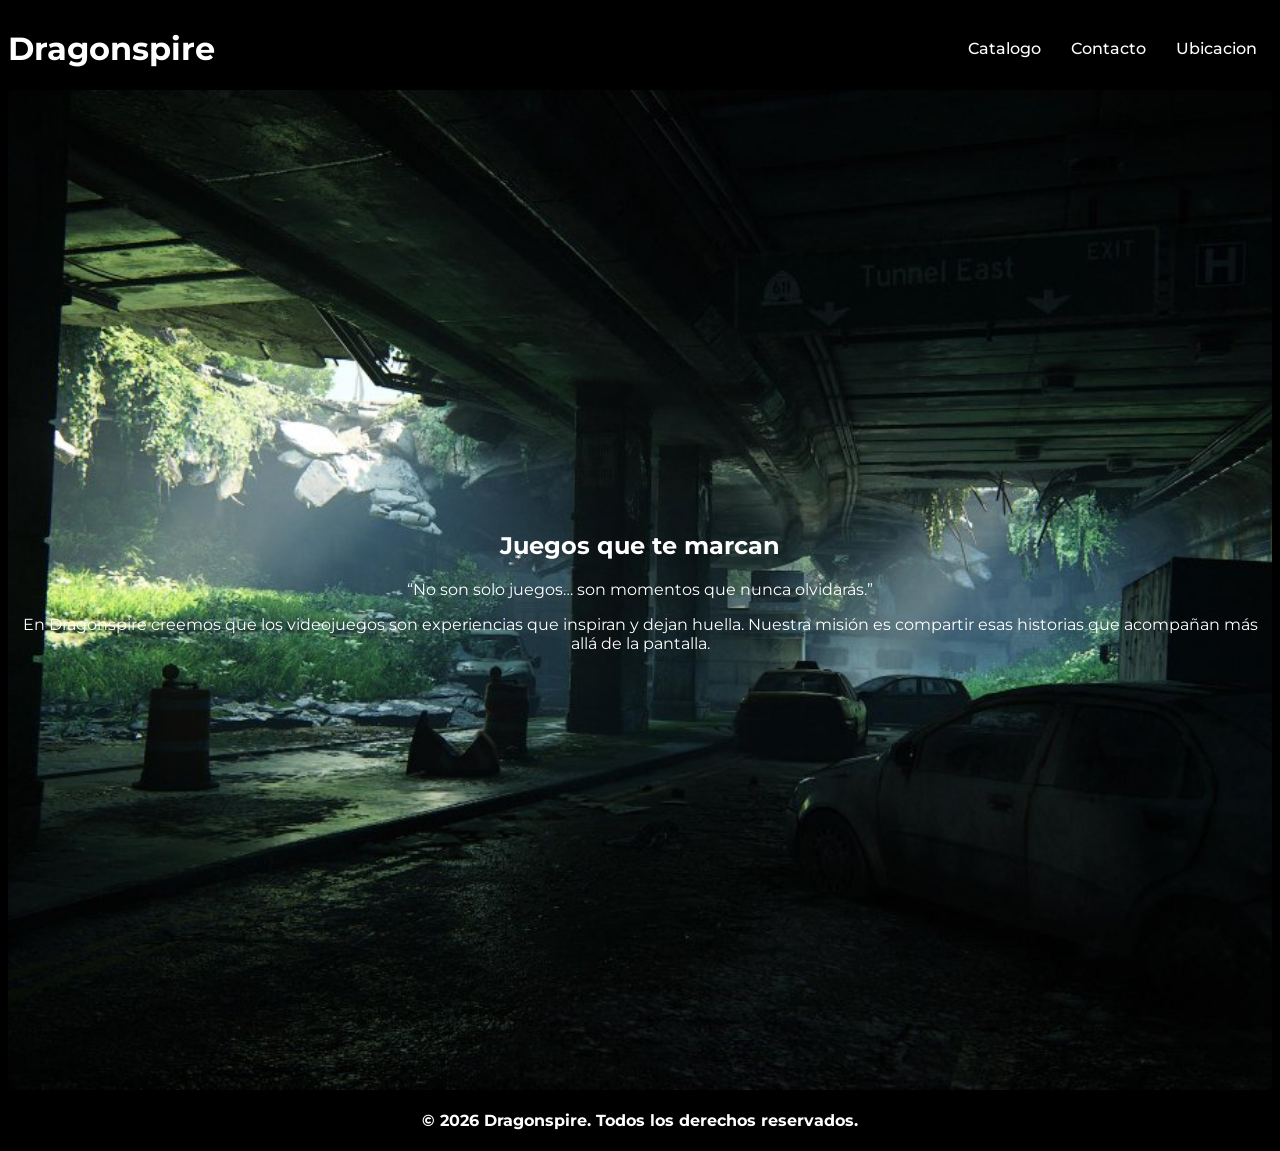
<file: index.html>
<!DOCTYPE html>
<html lang="es">

<head>
    <meta charset="UTF-8">
    <meta name="viewport" content="width=device-width, initial-scale=1.0">
    <link rel="stylesheet" href="./src/styles/index.css">
    <link rel="icon" type="image/png" href="./src/img/fonfounde.png">

    <title>Inicio</title>
</head>

<body>
    <header>
        <h1>Dragonspire</h1>
        <nav>
            <ul>
                <li>
                    <a href="./src/views/catalogo.html" rel="noopener noreferrer">Catalogo</a>
                </li>
                <li>
                    <a href="./src/views/contacto.html" rel="noopener noreferrer">Contacto</a>
                </li>
                <li>
                    <a href="./src/views/ubicacion.html" rel="noopener noreferrer">Ubicacion</a>
                </li>
            </ul>
        </nav>
    </header>
    <section class="informacion">
        <div class="contenido">
            <h2>Juegos que te marcan</h2>
            <p>“No son solo juegos… son momentos que nunca olvidarás.”</p>
            <p>En Dragonspire creemos que los videojuegos son experiencias que inspiran y dejan huella. Nuestra misión
                es compartir esas historias que acompañan más allá de la pantalla.</p>
        </div>
    </section>
    <section class="imagen">
        <div class="contenido">
            <div class="galeria">

            </div>
        </div>
    </section>
    <footer>
        <div class="final-page">
            <h4>&copy; 2026 Dragonspire. Todos los derechos reservados.</h4>
        </div>

    </footer>
</body>

</html>
</file>
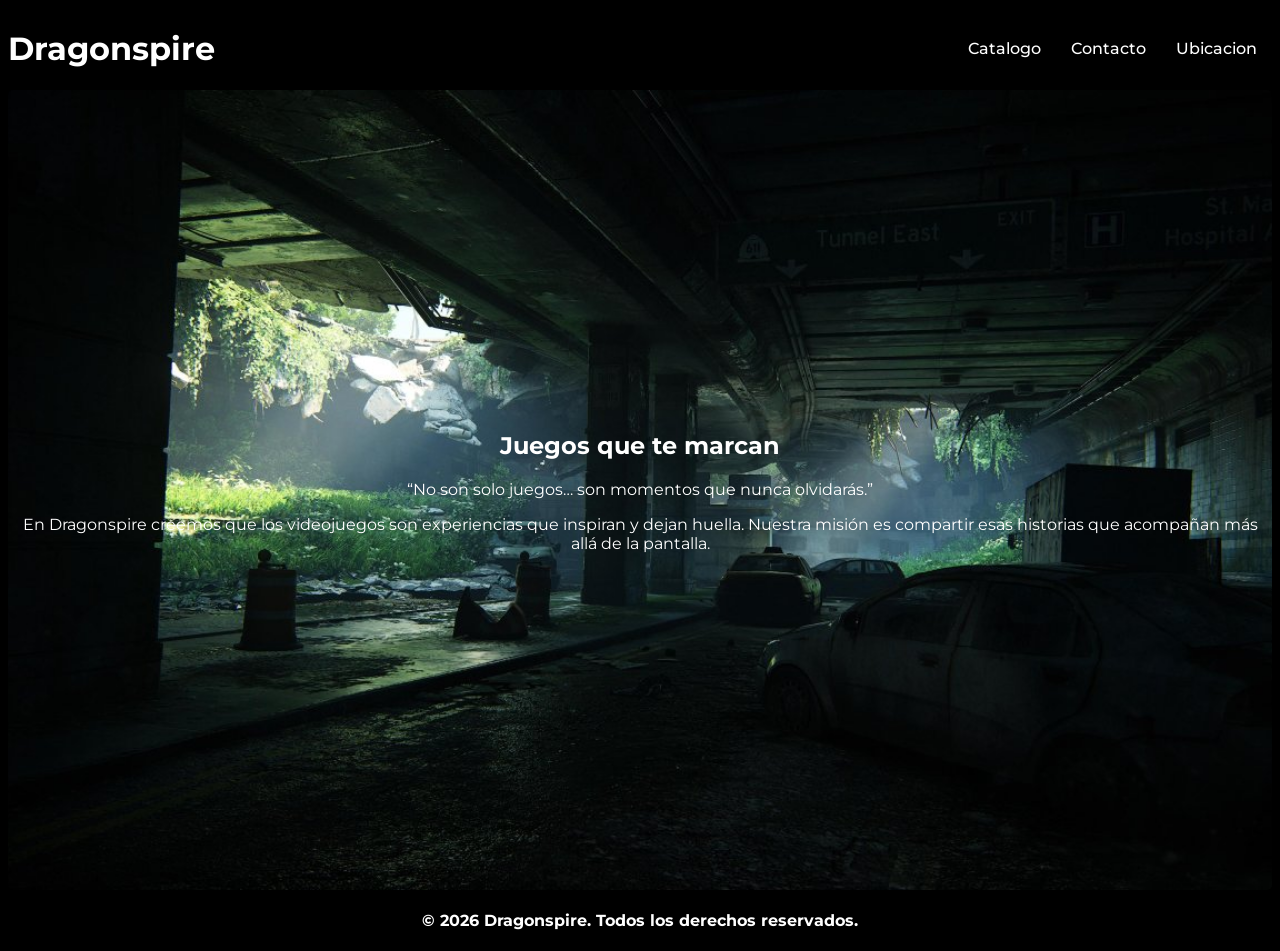
<file: Dragonspire Web/index.html>
<!DOCTYPE html>
<html lang="es">

<head>
    <meta charset="UTF-8">
    <meta name="viewport" content="width=device-width, initial-scale=1.0">
    <link rel="stylesheet" href="./src/styles/index.css">
    <link rel="icon" type="image/png" href="./src/img/fonfounde.png">

    <title>Inicio</title>
</head>

<body>
    <header>
        <h1>Dragonspire</h1>
        <nav>
            <ul>
                <li>
                    <a href="./src/views/catalogo.html" rel="noopener noreferrer">Catalogo</a>
                </li>
                <li>
                    <a href="./src/views/contacto.html" rel="noopener noreferrer">Contacto</a>
                </li>
                <li>
                    <a href="./src/views/ubicacion.html" rel="noopener noreferrer">Ubicacion</a>
                </li>
            </ul>
        </nav>
    </header>
    <section class="informacion">
        <div class="contenido">
            <h2>Juegos que te marcan</h2>
            <p>“No son solo juegos… son momentos que nunca olvidarás.”</p>
            <p>En Dragonspire creemos que los videojuegos son experiencias que inspiran y dejan huella. Nuestra misión
                es compartir esas historias que acompañan más allá de la pantalla.</p>
        </div>
    </section>
    <section class="imagen">
        <div class="contenido">
            <div class="galeria">

            </div>
        </div>
    </section>
    <footer>
        <div class="final-page">
            <h4>&copy; 2026 Dragonspire. Todos los derechos reservados.</h4>
        </div>

    </footer>



</body>

</html>
</file>
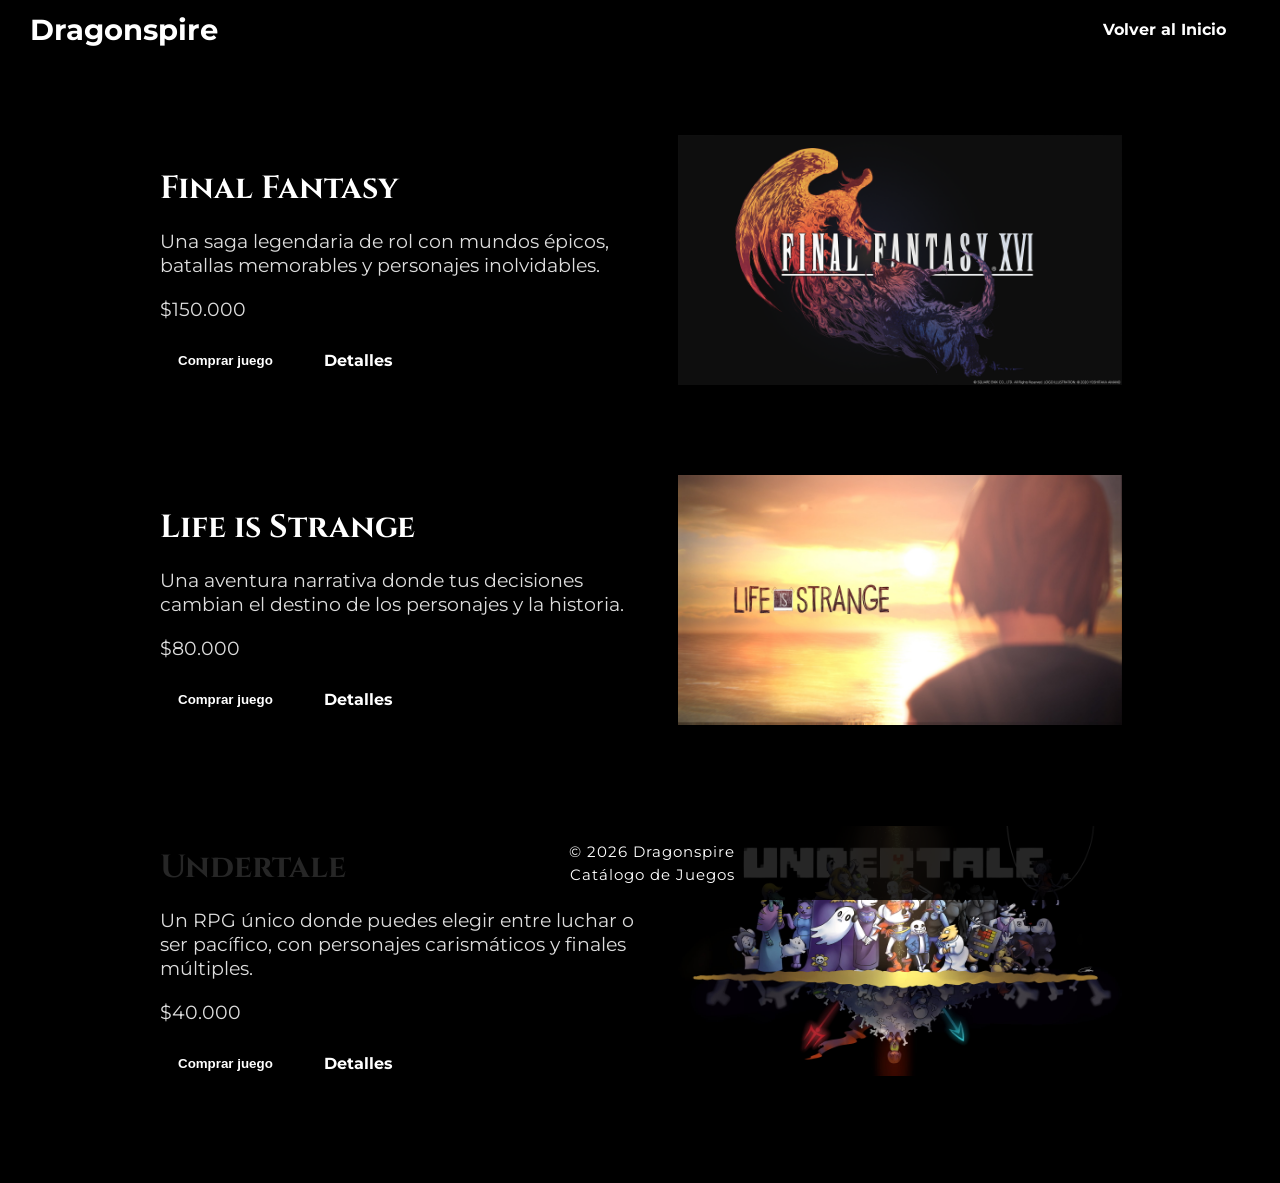
<file: src/views/catalogo.html>
<!DOCTYPE html>
<html lang="es">

<head>
    <meta charset="UTF-8">
    <title>Dragonspire - Catálogo</title>
    <link rel="stylesheet" href="../styles/catalogo.css">
</head>

<body>
    <header class="navbar">
        <div class="nav-center">Dragonspire</div>
        <div class="nav-right"><a href="../../index.html">Volver al Inicio</a></div>
    </header>

    <section id="catalogo">
        <div class="juego">
            <div class="juego-info">
                <h2>Final Fantasy</h2>
                <p>Una saga legendaria de rol con mundos épicos, batallas memorables y personajes inolvidables.</p>
                <p>$150.000</p>
                <div class="juego-buttons">
                    <button class="comprar">Comprar juego</button>
                    <a href="finalfantasy.html" class="detalles">Detalles</a>
                </div>
            </div>
            <div class="juego-img">
                <img src="../img/finalfantasy.png" alt="">
            </div>
        </div>

        <div class="juego">
            <div class="juego-info">
                <h2>Life is Strange</h2>
                <p>Una aventura narrativa donde tus decisiones cambian el destino de los personajes y la historia.</p>
                <p>$80.000</p>
                <div class="juego-buttons">
                    <button class="comprar">Comprar juego</button>
                    <a href="lifeisstrange.html" class="detalles">Detalles</a>
                </div>
            </div>
            <div class="juego-img">
                <img src="../img/688627.jpg" alt="">
            </div>
        </div>

        <div class="juego">
            <div class="juego-info">
                <h2>Undertale</h2>
                <p>Un RPG único donde puedes elegir entre luchar o ser pacífico, con personajes carismáticos y finales
                    múltiples.</p>
                <p>$40.000</p>
                <div class="juego-buttons">
                    <button class="comprar">Comprar juego</button>
                    <a href="undertale.html" class="detalles">Detalles</a>
                </div>
            </div>
            <div class="juego-img">
                <img src="../img/undertale.jpg" alt="">
            </div>
        </div>
    </section>

    <footer class="footer-catalogo">
        <p>© 2026 Dragonspire</p>
        <p>Catálogo de Juegos</p>
    </footer>
</body>

</html>
</file>
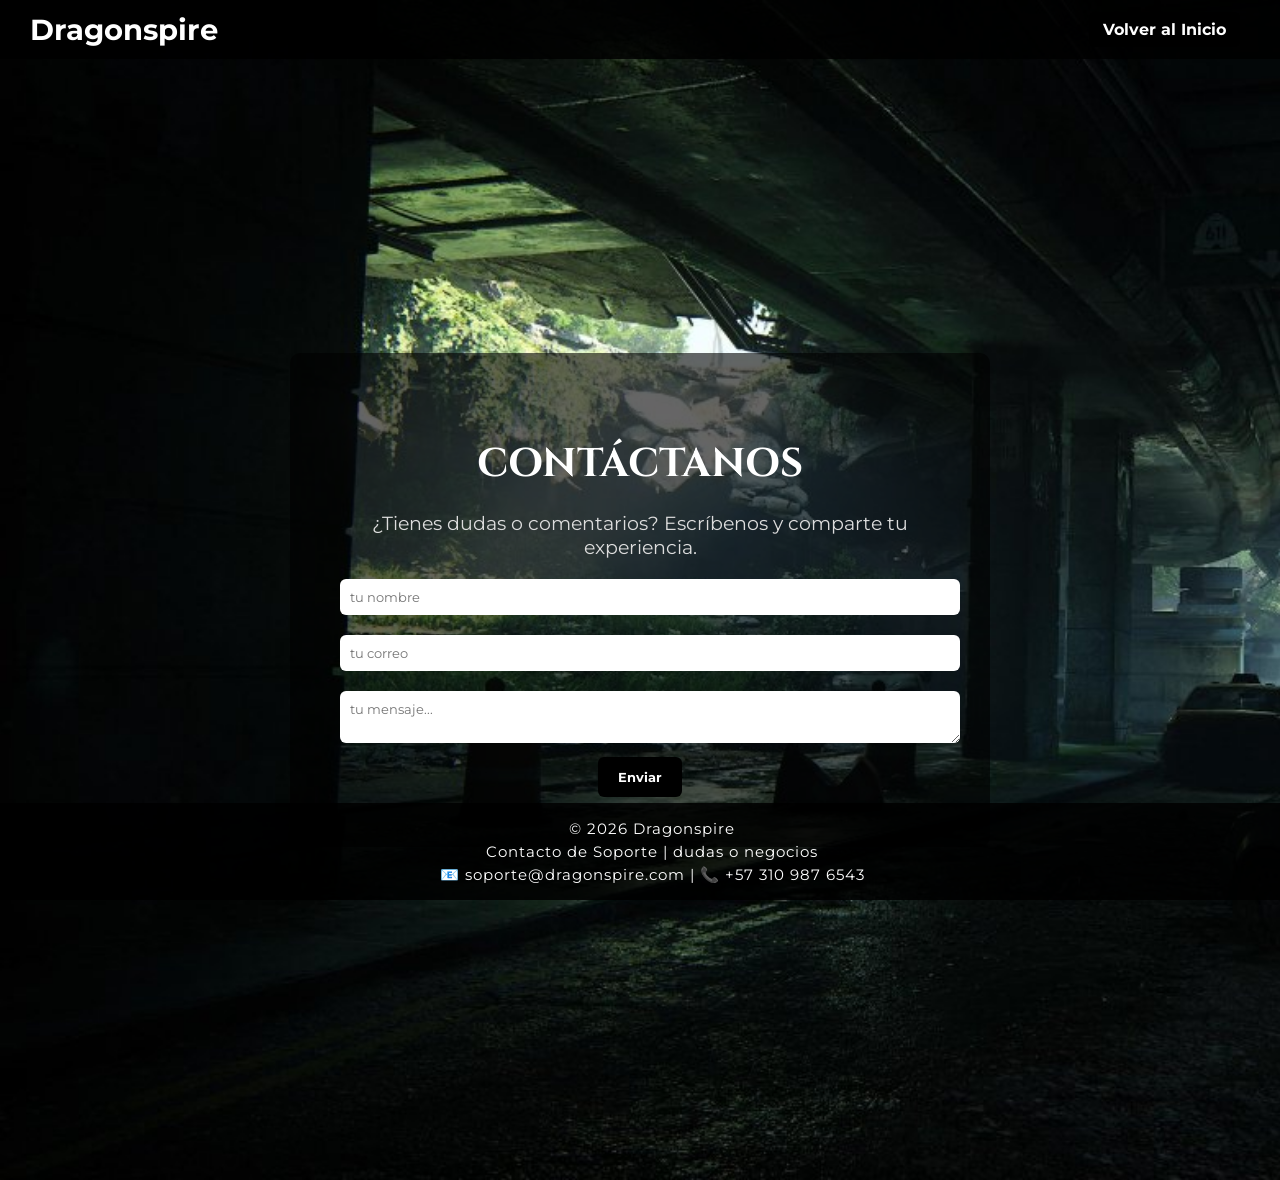
<file: src/views/contacto.html>
<!DOCTYPE html>
<html lang="es">
<head>
    <meta charset="UTF-8">
    <title>Dragonspire - Contacto</title>
    <link rel="stylesheet" href="../styles/contacto.css">
</head>
<body>
    <header class="navbar">
        <div class="nav-center">Dragonspire</div>
        <div class="nav-right"><a href="../../index.html">Volver al Inicio</a></div>
    </header>

    <section id="contacto">
        <div class="contacto-text">
            <h2>CONTÁCTANOS</h2>
            <p>¿Tienes dudas o comentarios? Escríbenos y comparte tu experiencia.</p>
            <form>
                <input type="text" placeholder="tu nombre">
                <input type="email" placeholder="tu correo">
                <textarea placeholder="tu mensaje..."></textarea>
                <button type="submit">Enviar</button>
            </form>
        </div>
    </section>

    <footer class="footer-contacto">
        <p>&copy; 2026 Dragonspire</p>
        <p>Contacto de Soporte | dudas o negocios</p>
        <p>📧 soporte@dragonspire.com | 📞 +57 310 987 6543</p>
    </footer>
</body>
</html>
</file>
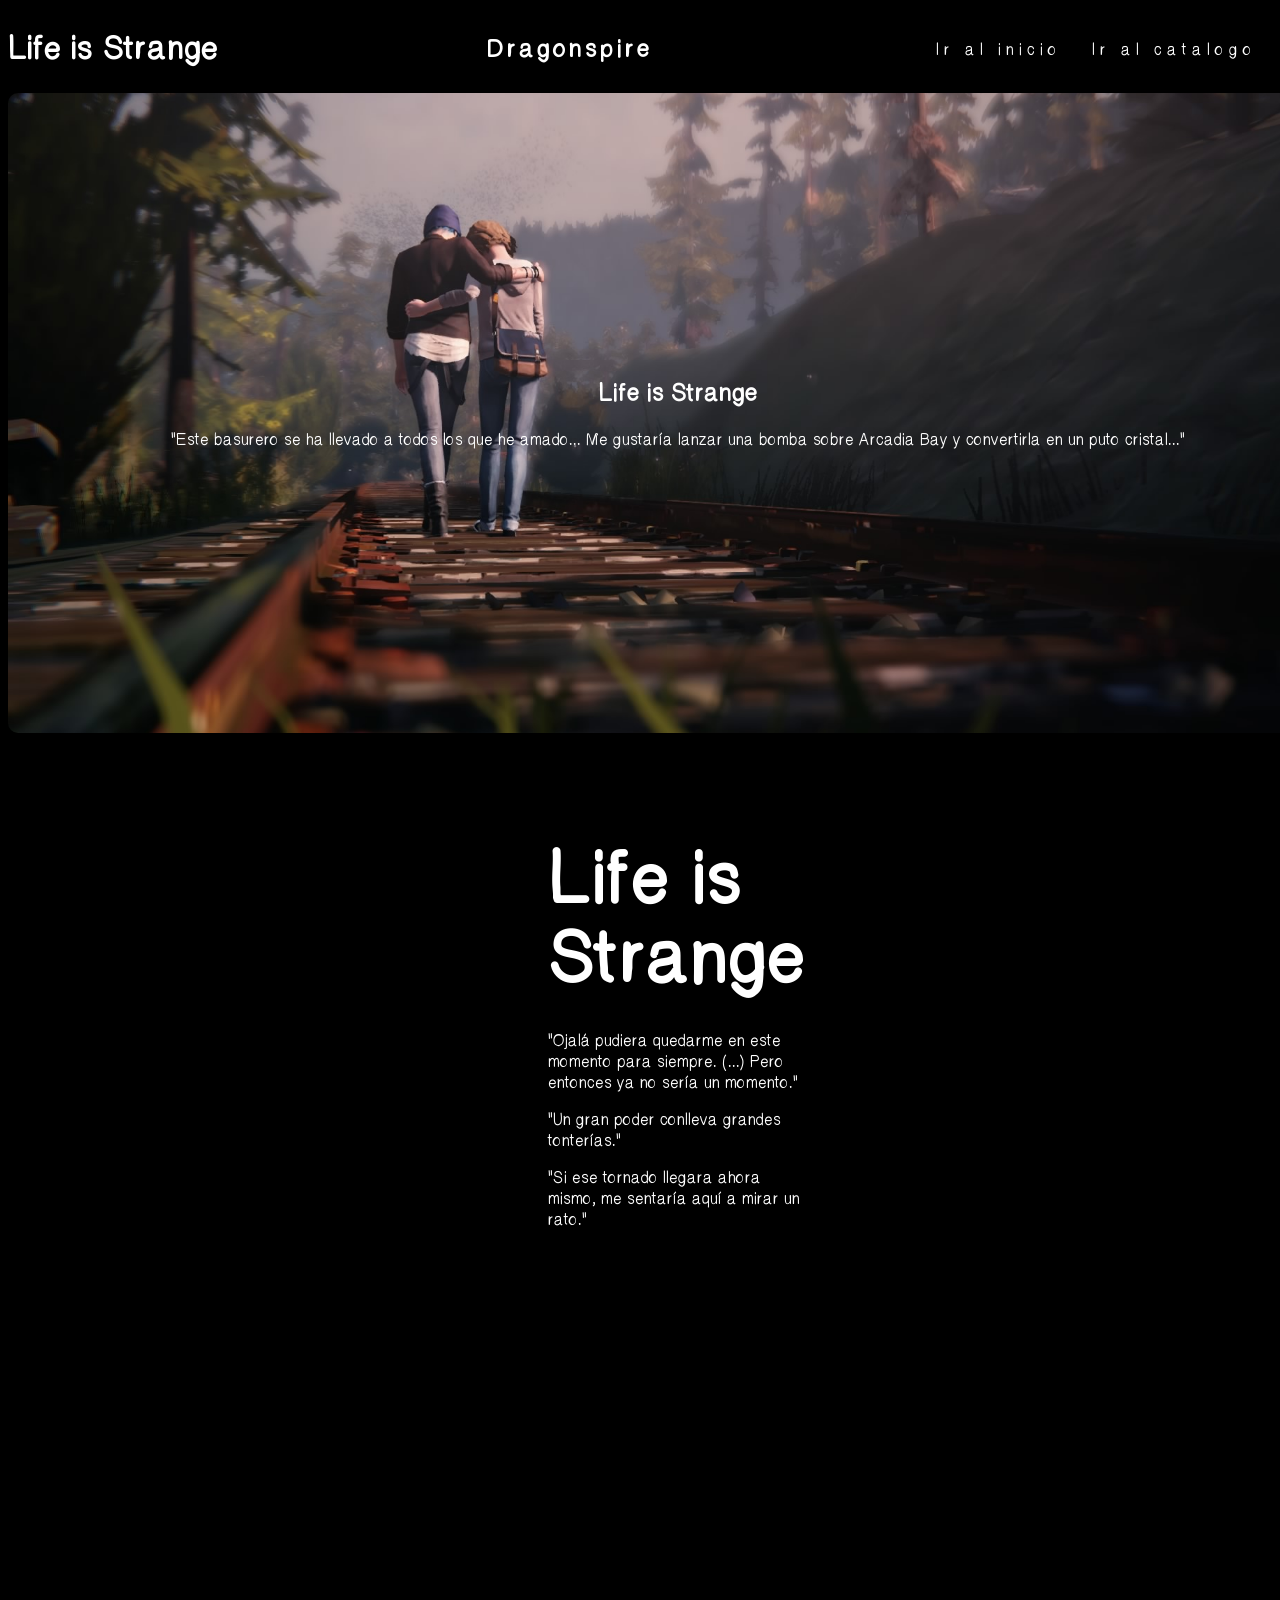
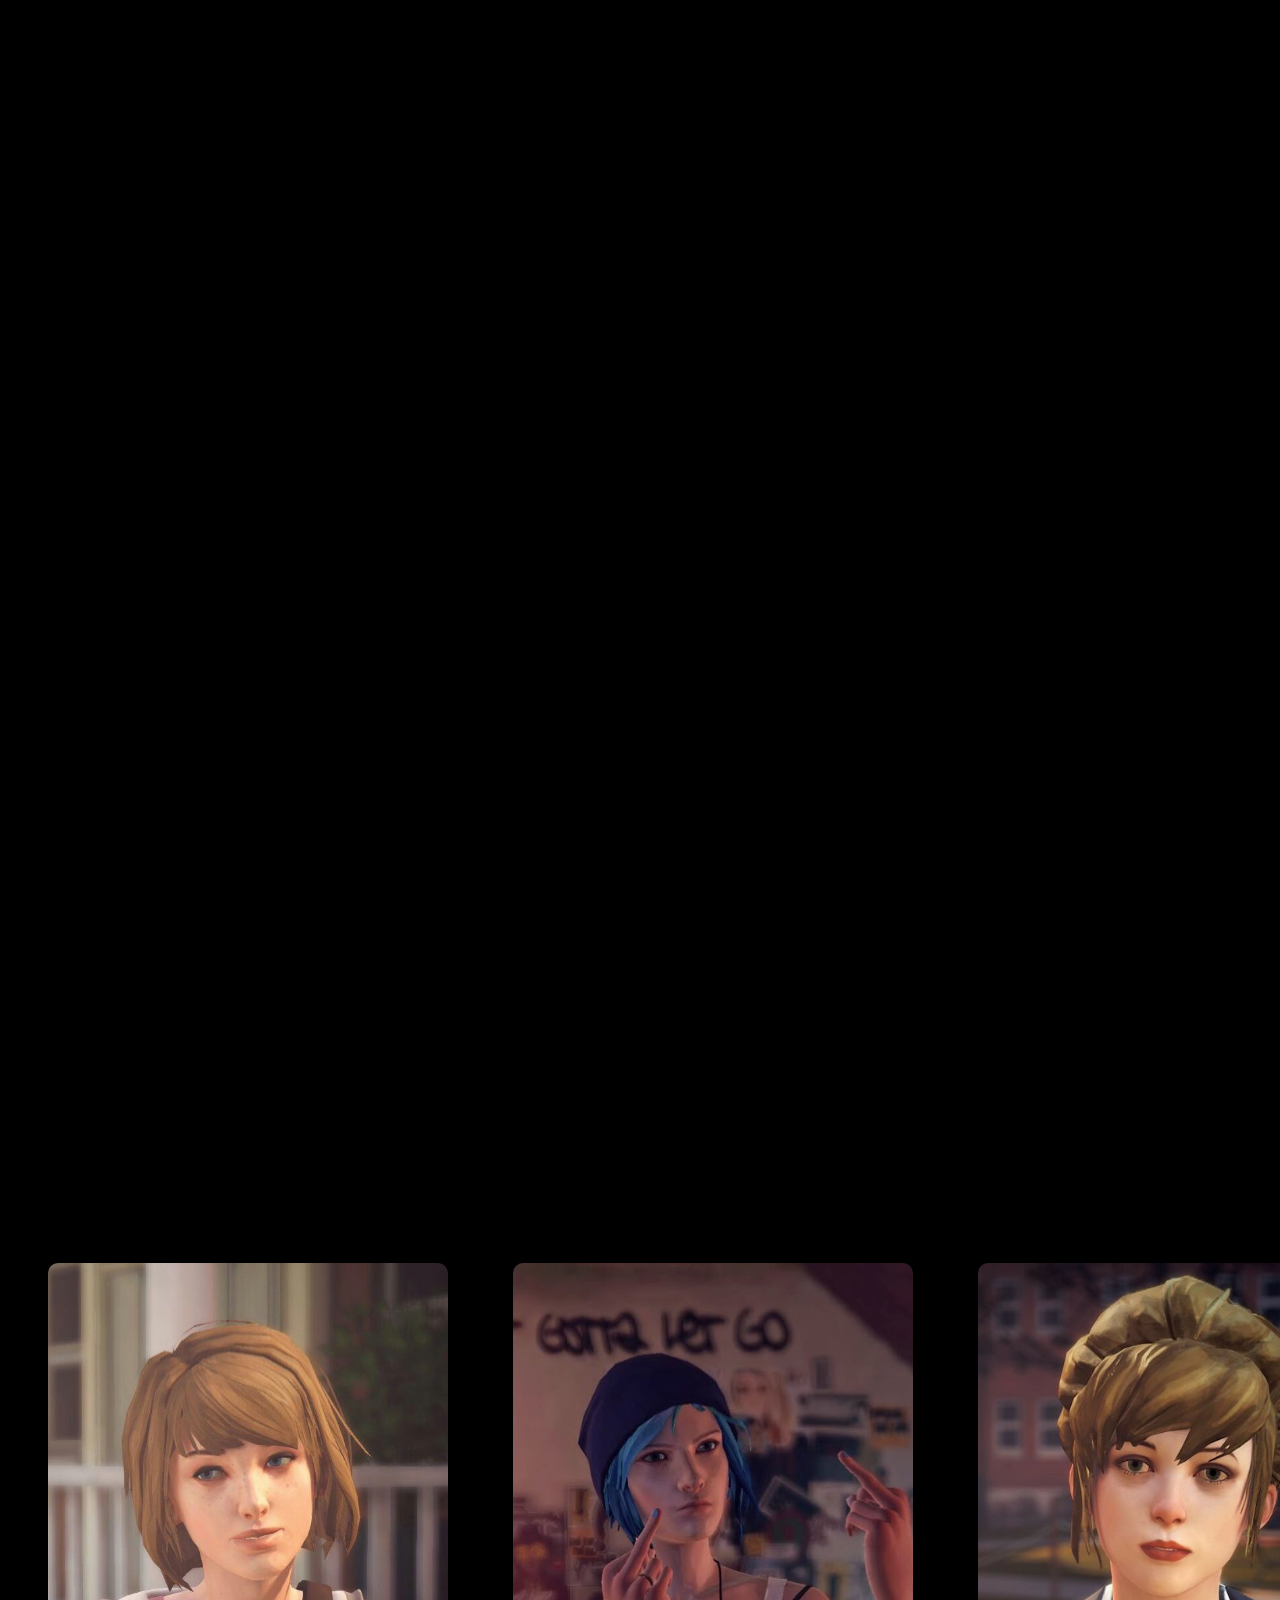
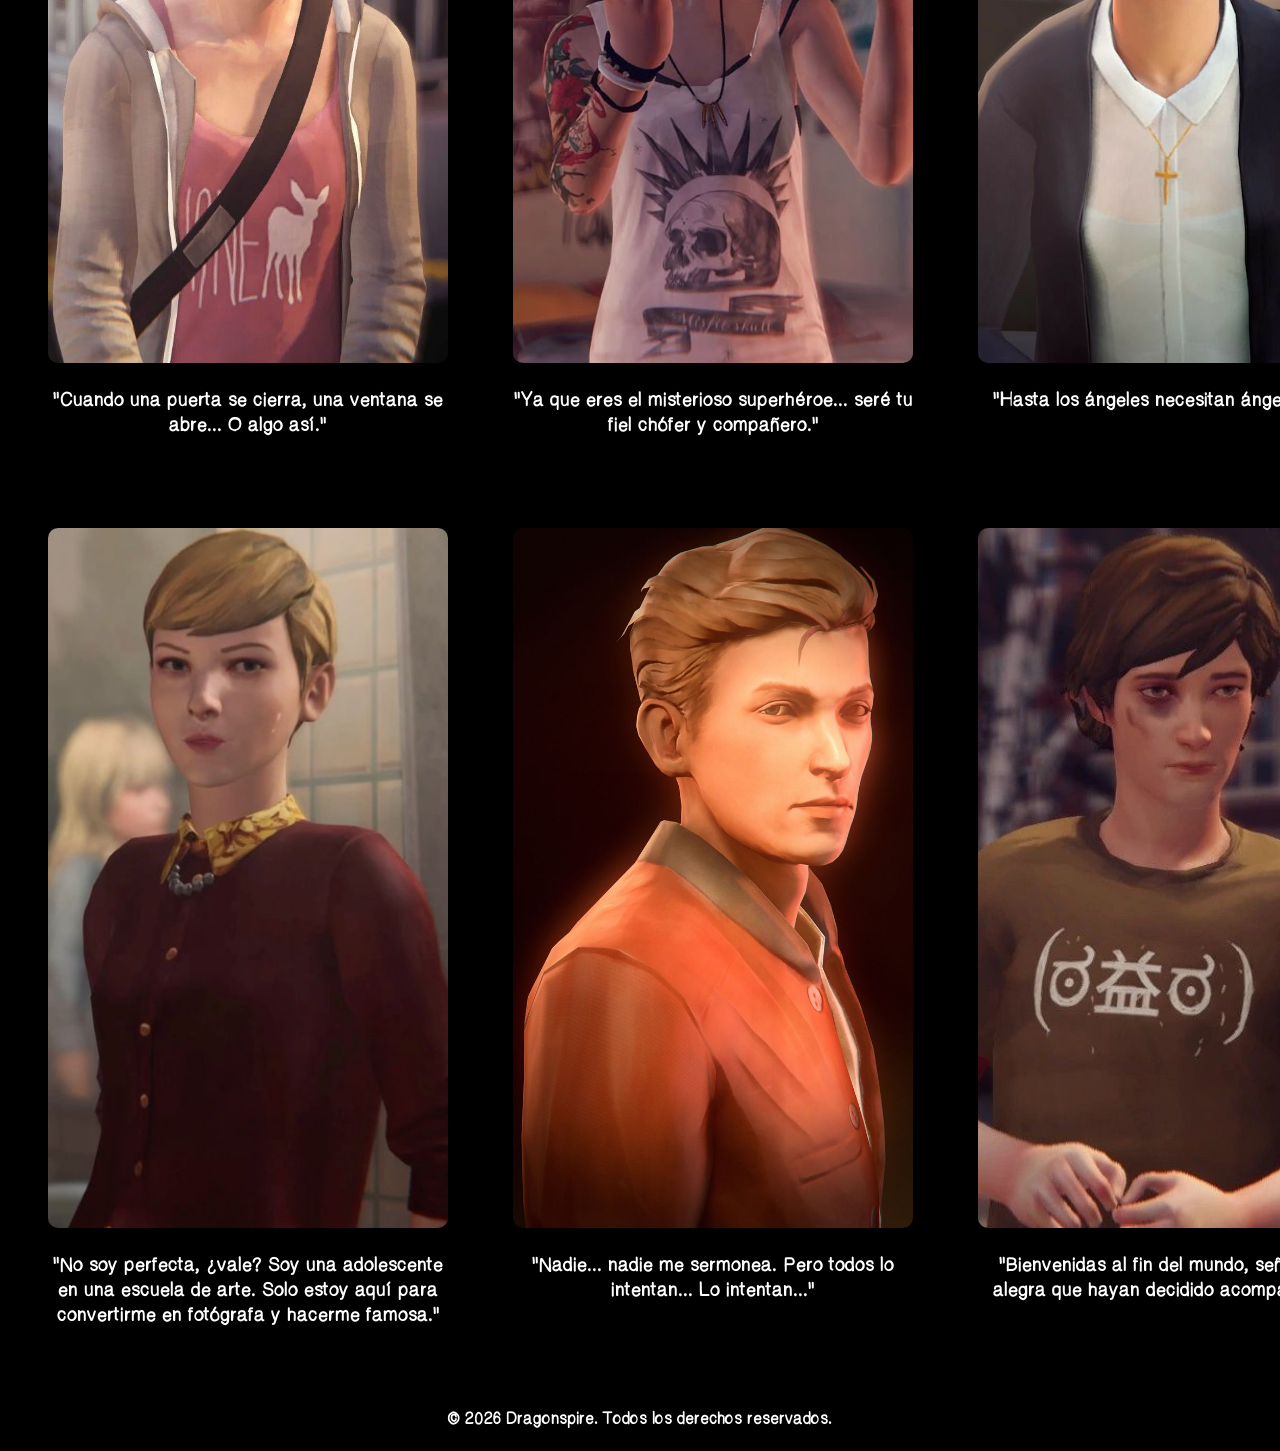
<file: src/views/lifeisstrange.html>
<!DOCTYPE html>
<html lang="es">

<head>
    <meta charset="UTF-8">
    <meta name="viewport" content="width=device-width, initial-scale=1.0">
    <link rel="stylesheet" href="../styles/lifeisstrange.css">
    <link rel="icon" type="image/png" href="../img/1.jpg">

    <title>Portafolio</title>
</head>

<body>
    <header>
        <h1>Life is Strange</h1>
        <div class="nav-center">Dragonspire</div>
        <nav>
            <ul>
                <li>
                    <a href="../../index.html"  rel="noopener noreferrer">Ir al inicio</a>
                </li>
                <li>
                    <a href="../views/catalogo.html"  rel="noopener noreferrer">Ir al catalogo</a>
                </li>
            </ul>
        </nav>
    </header>
    <section class="buscador">
        <div class="buscador-contenido">
            <h2>Life is Strange</h2>
            <p>"Este basurero se ha llevado a todos los que he amado... Me gustaría lanzar una bomba sobre Arcadia Bay y
                convertirla en un puto cristal..."</p>
        </div>
    </section>
    <section class="life-content">
        <div class="contenido">
            <div class="texto">
                <h1>Life is Strange</h1>
                <p>"Ojalá pudiera quedarme en este momento para siempre. (...) Pero entonces ya no sería un momento."
                </p>
                <p>"Un gran poder conlleva grandes tonterías."</p>
                <p>"Si ese tornado llegara ahora mismo, me sentaría aquí a mirar un rato."</p>
            </div>
            <div class="galeria">
                <div class="imagen">
                    <img src="../img/descarga (1).jpg" alt="">
                </div>
                <div class="imagen">
                    <img src="../img/descarga (2).jpg" alt="">
                </div>
                <div class="imagen">
                    <img src="../img/Life is strange by withoutafuss.jpg" alt="">
                </div>
                <div class="imagen">
                    <img src="../img/MaxCrackfield on twt.jpg" alt="">
                </div>

            </div>
        </div>
    </section>
    <section>
        <div class="trailers">
            <div class="videos">
                <iframe    width="1300" height="800" autoplay muted loop src="https://www.youtube.com/embed/jY5neHkqT_Y?si=13JkfZJvv1h6aNUP"
                    title="YouTube video player" frameborder="0"
                    allow="accelerometer; autoplay; clipboard-write; encrypted-media; gyroscope; picture-in-picture; web-share"
                    referrerpolicy="strict-origin-when-cross-origin" allowfullscreen></iframe>
            </div>
        </div>
    </section>
    <section>
        <div class="actores-container">
            <div class="actores_fotos">
                <img src="../img/max.jpg" alt="">
                <h3>"Cuando una puerta se cierra, una ventana se abre... O algo así."</h3>
            </div>
            <div class="actores_fotos">
                <img src="../img/chloe.jpg" alt="">
                <h3>"Ya que eres el misterioso superhéroe... seré tu fiel chófer y compañero."</h3>
            </div>
            <div class="actores_fotos">
                <img src="../img/kate.jpg" alt="">
                <h3>"Hasta los ángeles necesitan ángeles, Max."</h3>
            </div>
            <div class="actores_fotos">
                <img src="../img/life is strange icons_ victoria chase.jpg" alt="">
                <h3>"No soy perfecta, ¿vale? Soy una adolescente en una escuela de arte. Solo estoy aquí para
                    convertirme en fotógrafa y hacerme famosa."</h3>
            </div>
            <div class="actores_fotos">
                <img src="../img/nate.jpg" alt="">
                <h3>"Nadie... nadie me sermonea. Pero todos lo intentan... Lo intentan..."</h3>
            </div>
            <div class="actores_fotos">
                <img src="../img/warren.jpg" alt="">
                <h3>"Bienvenidas al fin del mundo, señoras. Me alegra que hayan decidido acompañarme..."</h3>
            </div>

        </div>
    </section>
    <footer>
        <div class="final-page">
            <h4>&copy; 2026 Dragonspire. Todos los derechos reservados.</h4>
        </div>

    </footer>



</body>

</html>
</file>
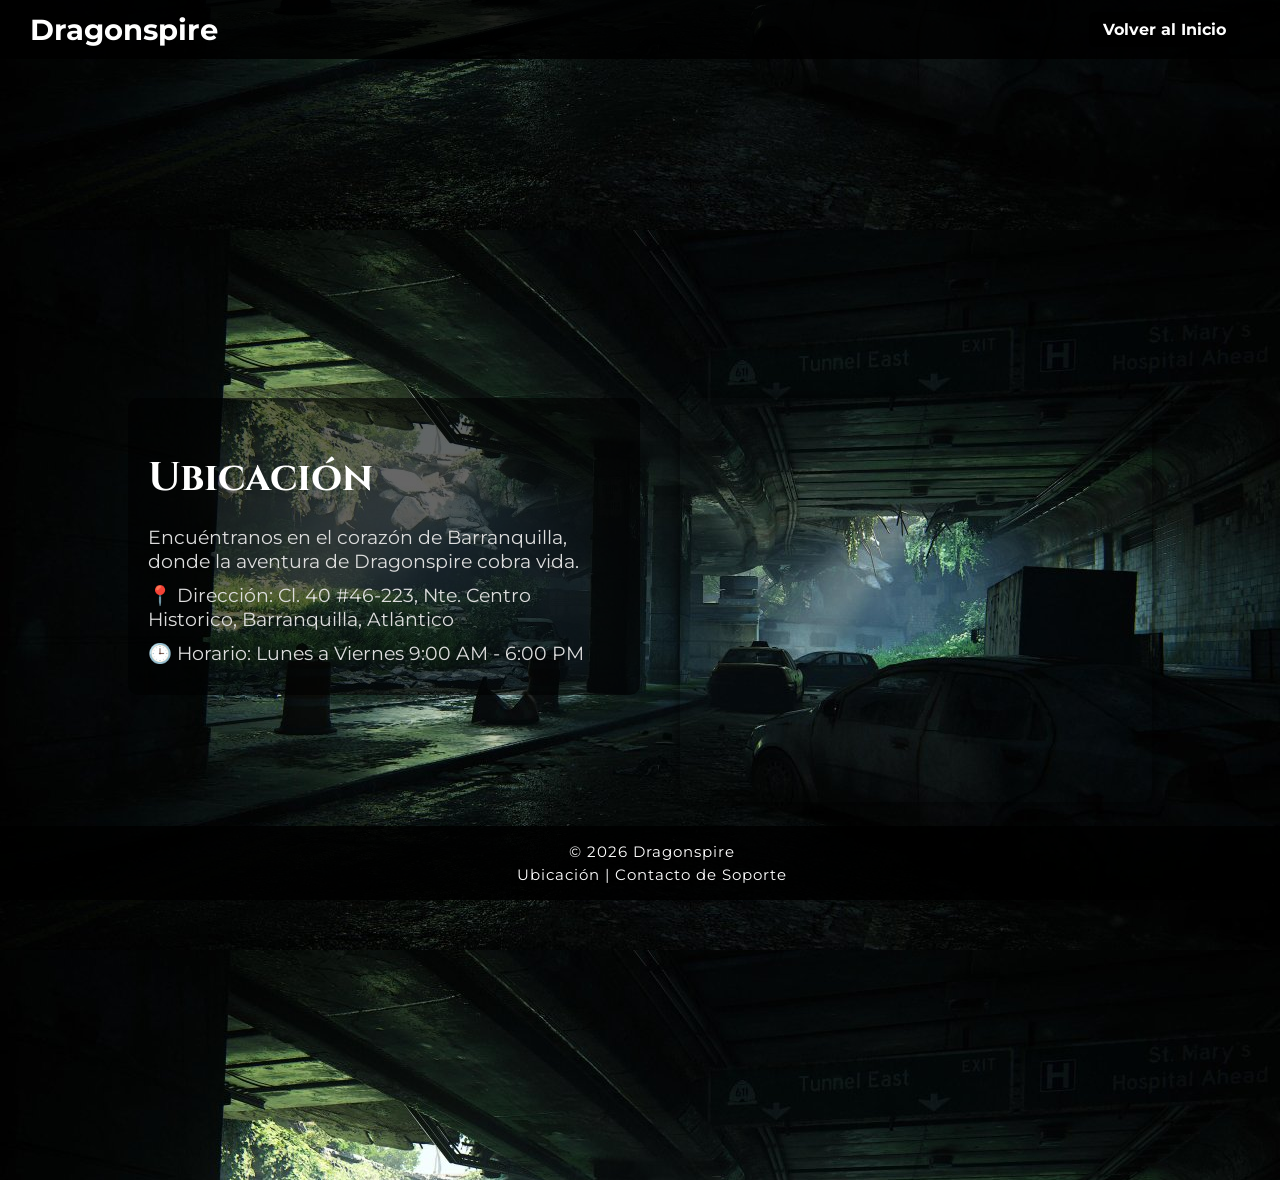
<file: src/views/ubicacion.html>
<!DOCTYPE html>
<html lang="es">

<head>
    <meta charset="UTF-8">
    <title>Dragonspire - Ubicación</title>
    <link rel="stylesheet" href="../styles/ubicacion.css">
</head>

<body>
    <header class="navbar">
        <div class="nav-center">Dragonspire</div>
        <div class="nav-right"><a href="../../index.html">Volver al Inicio</a></div>
    </header>

    <section id="ubicacion">
        <div class="ubicacion-content">
            <div class="ubicacion-text">
                <h2>Ubicación</h2>
                <p>Encuéntranos en el corazón de Barranquilla, donde la aventura de Dragonspire cobra vida.</p>
                <p>📍 Dirección: Cl. 40 #46-223, Nte. Centro Historico, Barranquilla, Atlántico</p>
                <p>🕒 Horario: Lunes a Viernes 9:00 AM - 6:00 PM</p>
            </div>
            <div class="map-container">
                <iframe
                    src="https://www.google.com/maps/embed?pb=!1m18!1m12!1m3!1d3228.1898712324464!2d-74.78323822597996!3d10.988534555247579!2m3!1f0!2f0!3f0!3m2!1i1024!2i768!4f13.1!3m3!1m2!1s0x8ef42d0025832995%3A0x6ee5ef55547f7da6!2sRiwi!5e1!3m2!1ses!2sco!4v1776142340762!5m2!1ses!2sco"
                    width="600" height="450" style="border:0;" allowfullscreen="" loading="lazy"
                    referrerpolicy="no-referrer-when-downgrade">
                </iframe>
            </div>
        </div>
    </section>


    <footer class="footer-ubicacion">
        <p>© 2026 Dragonspire</p>
        <p>Ubicación | Contacto de Soporte</p>
    </footer>
</body>

</html>
</file>
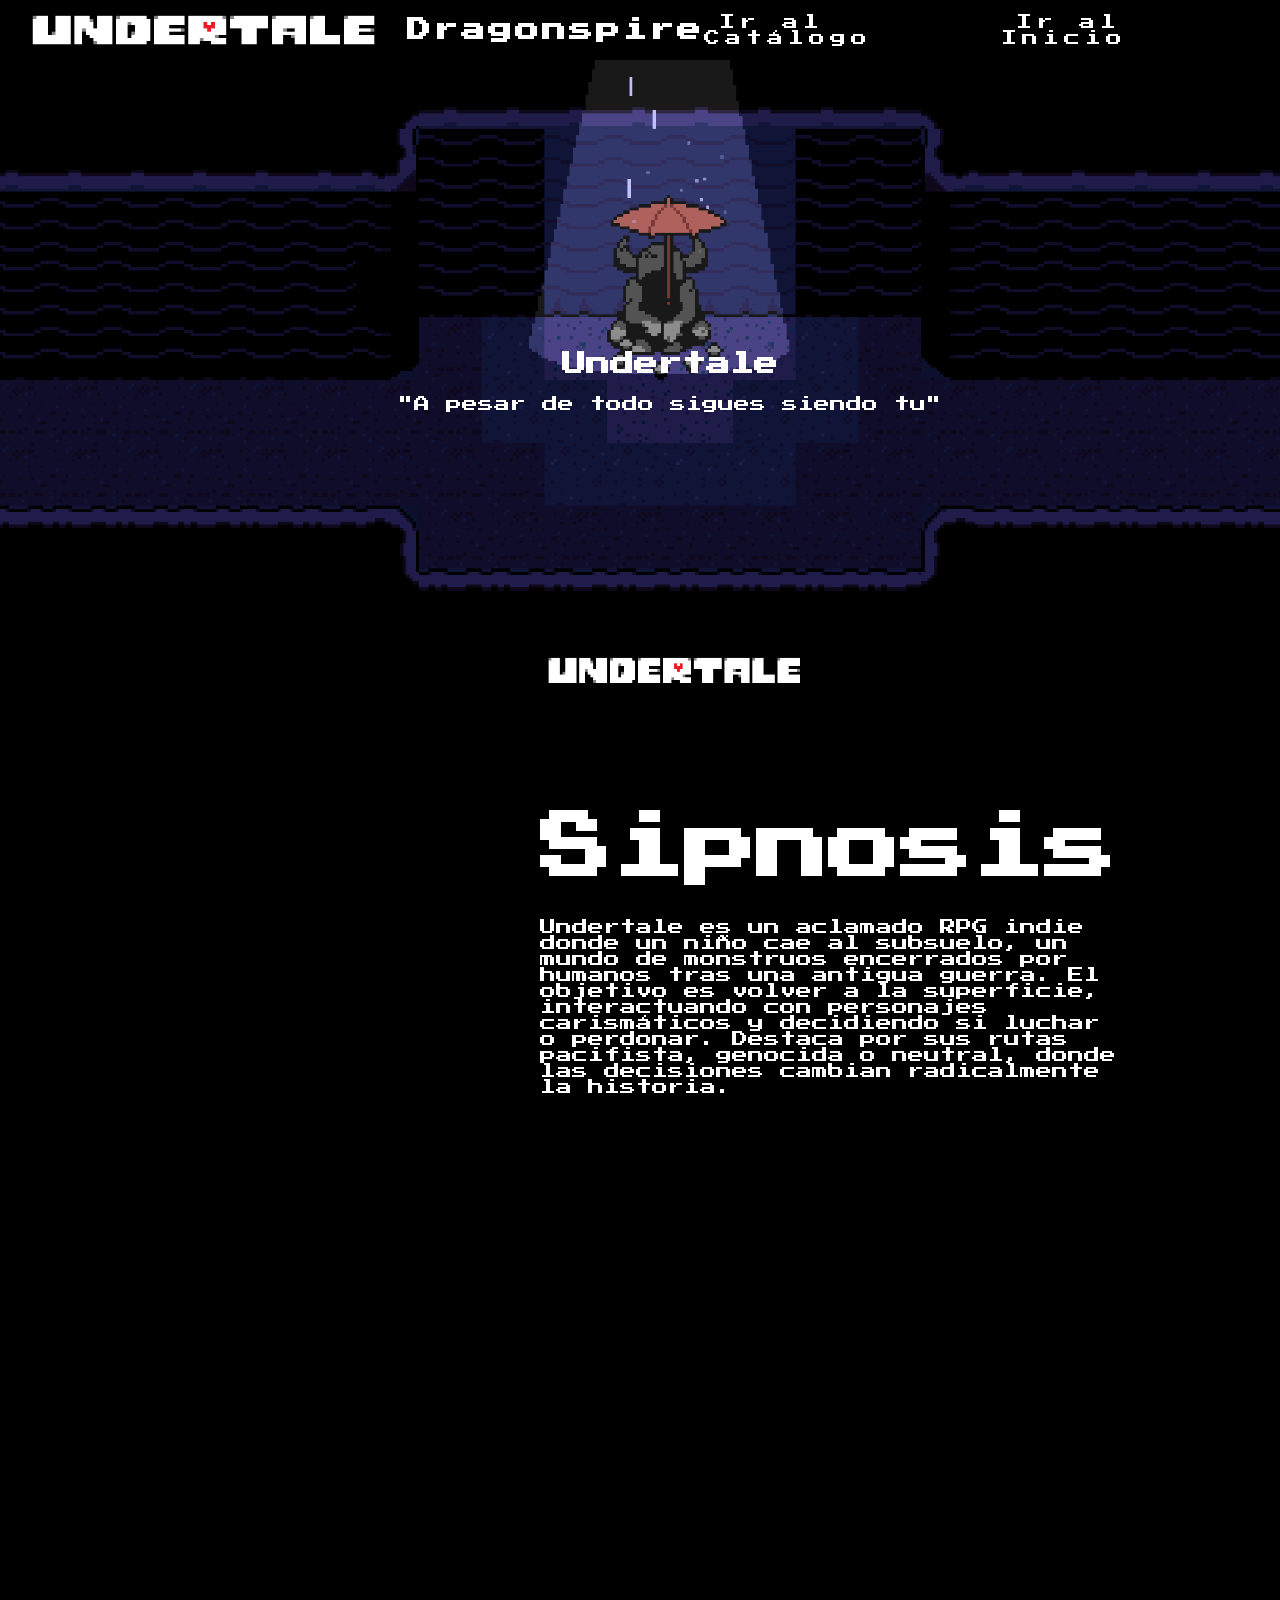
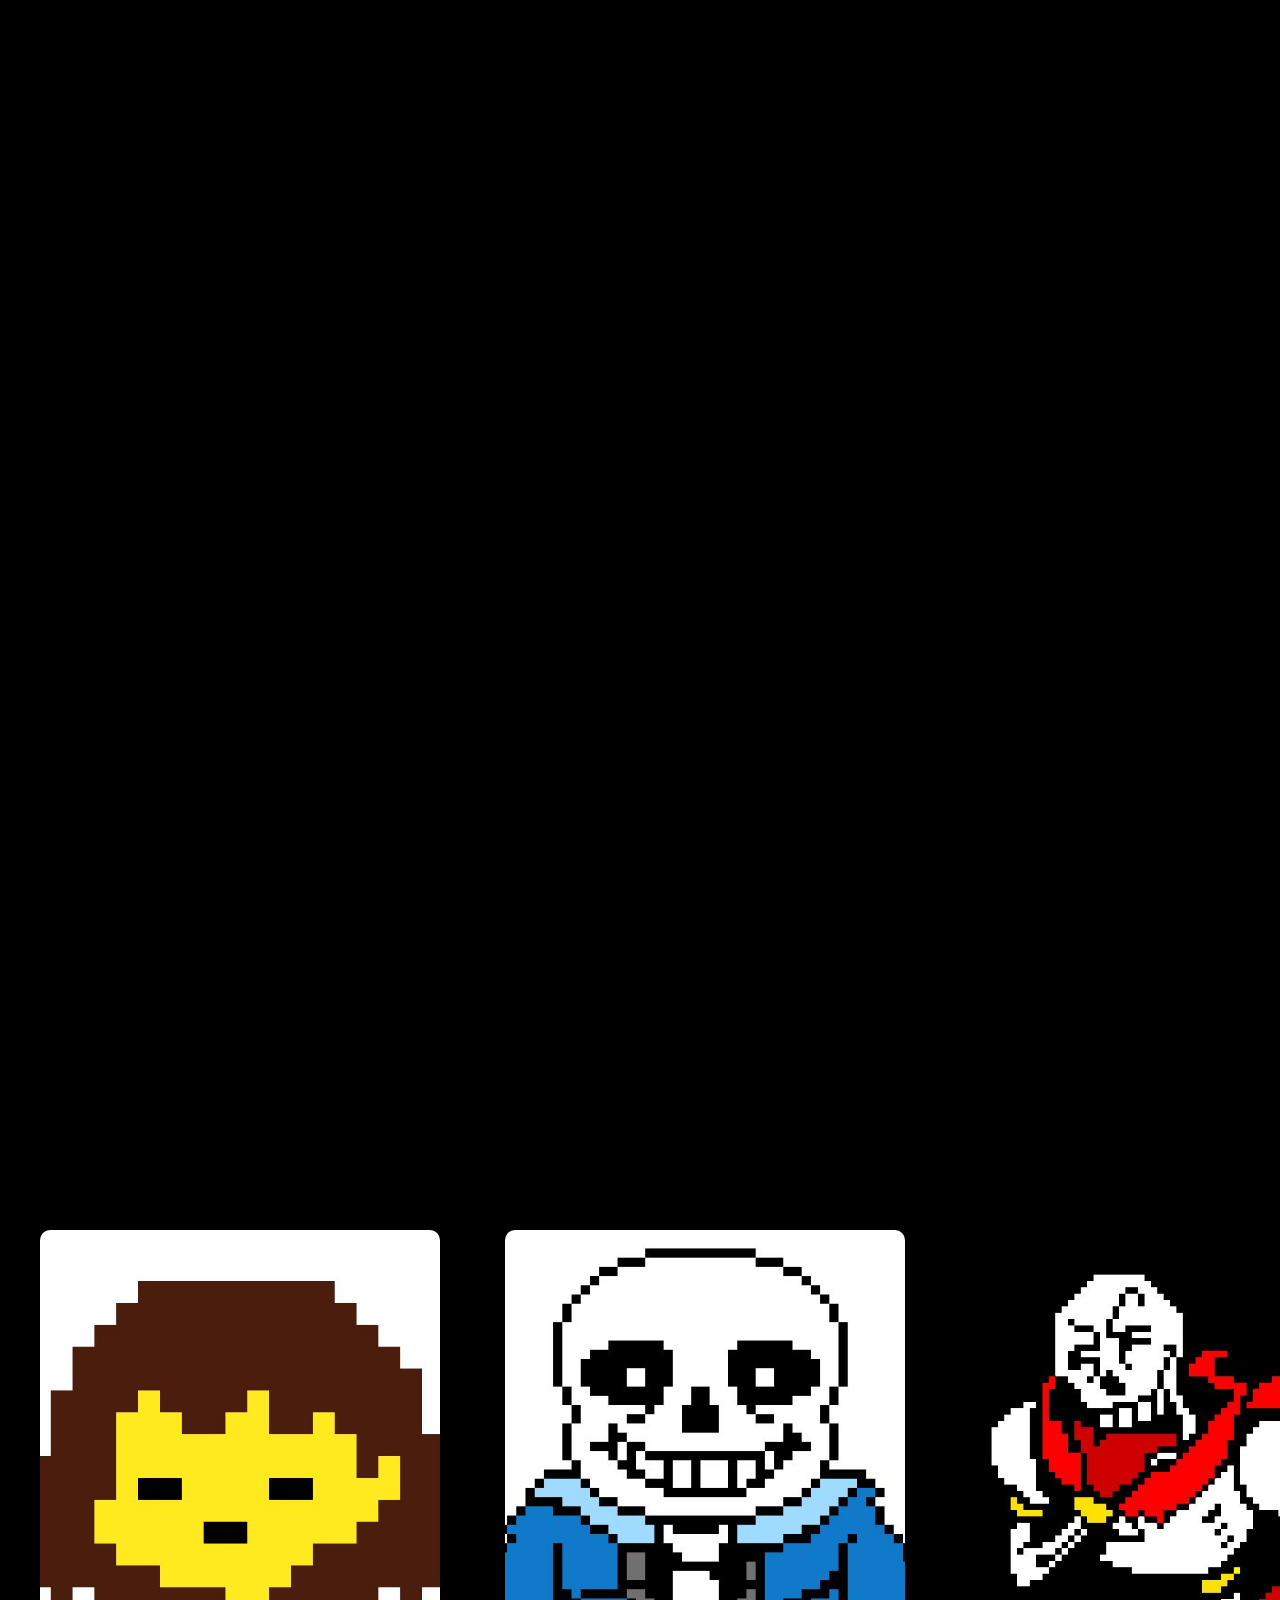
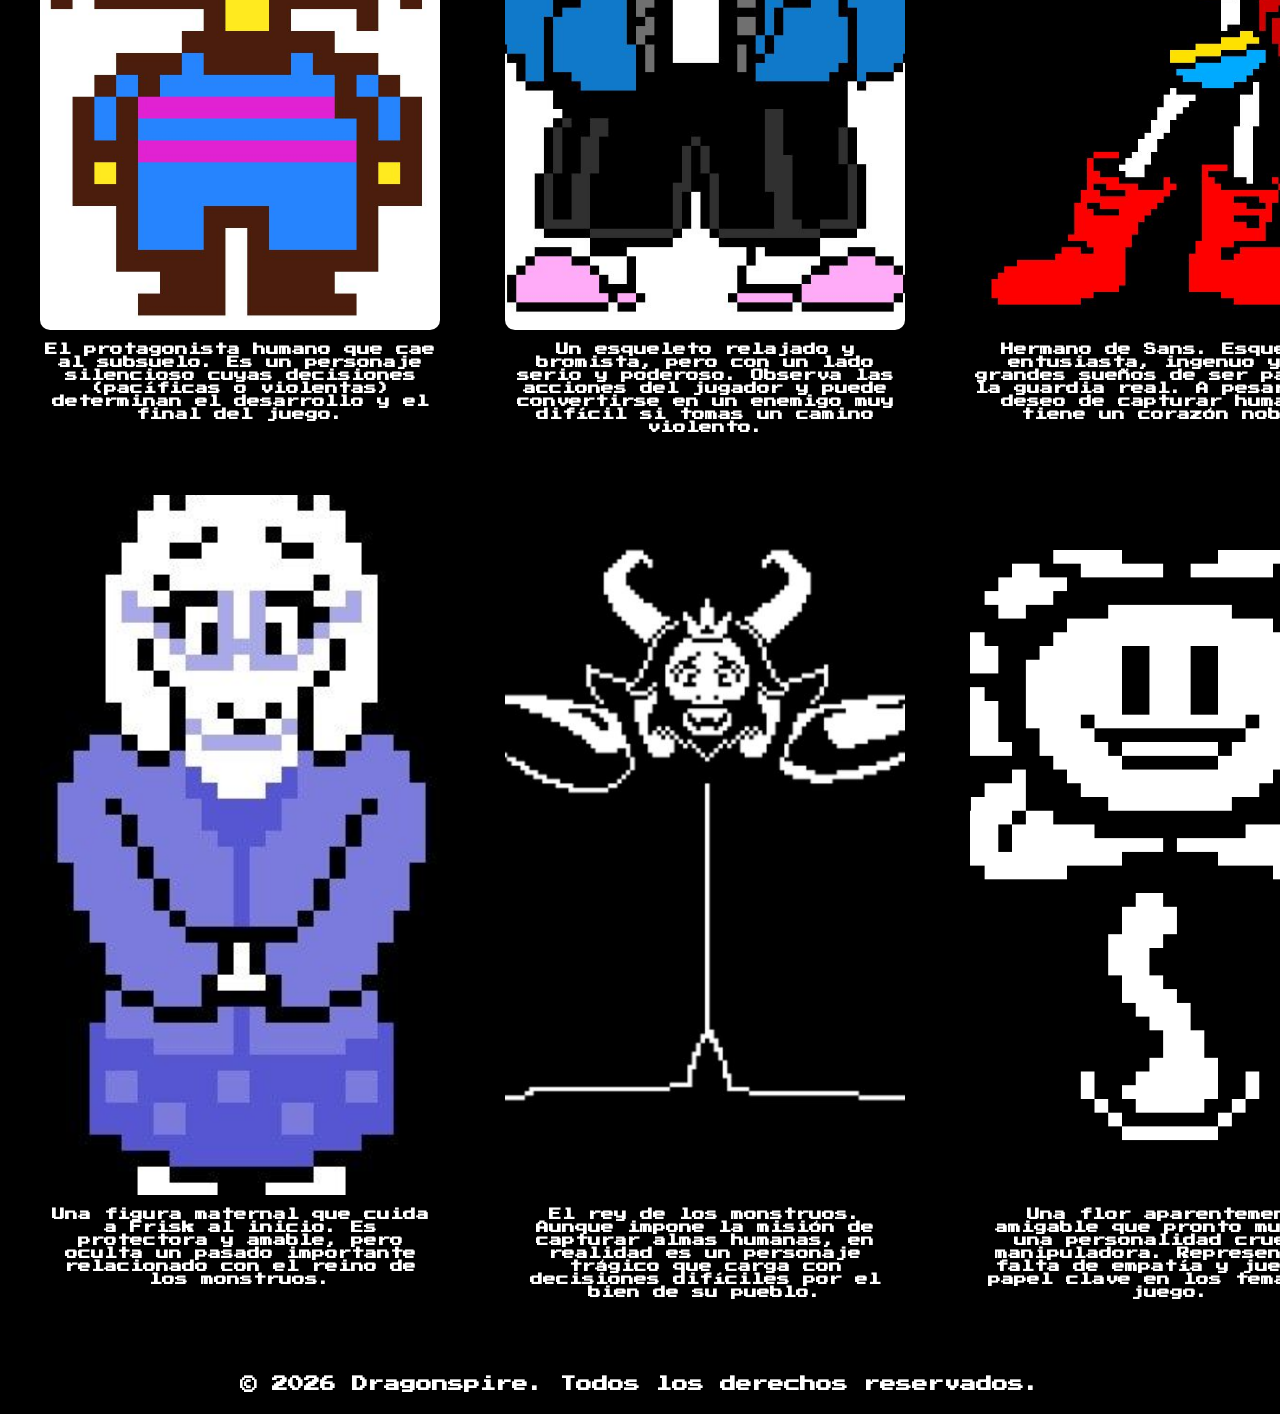
<file: src/views/undertale.html>
<!DOCTYPE html>
<html lang="es">

<head>
    <meta charset="UTF-8">
    <meta name="viewport" content="width=device-width, initial-scale=1.0">
    <link rel="stylesheet" href="../styles/undertale.css">
    <link rel="icon" type="image/png" href="../img/undertale.jpg">

    <title>Portafolio</title>
</head>

<body>
    <header>
        <img src="../img/logo.png" alt="Logo Dragonspire">
        <div class="nav-center">Dragonspire</div>
        <nav>
            <ul>
                <li>
                    <a href="../views/catalogo.html"  rel="noopener noreferrer">Ir al Catálogo</a>
                </li>
                <li>
                    <a href="../../index.html" rel="noopener noreferrer">Ir al Inicio</a>
                </li>
            </ul>
        </nav>
    </header>

    <section class="buscador">
        <div class="buscador-contenido">
            <h2>Undertale</h2>
            <p>"A pesar de todo sigues siendo tu"</p>

        </div>
    </section>
    <section class="life-content">
        <div class="contenido">
            <div class="texto">
                <h1>Sipnosis</h1>
                <p>Undertale es un aclamado RPG indie donde un niño cae al subsuelo, un mundo de monstruos encerrados
                    por humanos tras una antigua guerra. El objetivo es volver a la superficie, interactuando con
                    personajes carismáticos y decidiendo si luchar o perdonar. Destaca por sus rutas pacifista, genocida
                    o neutral, donde las decisiones cambian radicalmente la historia.
                </p>

            </div>
            <div class="galeria">
                <div class="imagen">
                    <img src="../img/Frisk i guess.jpg" alt="">
                </div>
                <div class="imagen">
                    <img src="../img/uno.jpg" alt="">
                </div>
                <div class="imagen">
                    <img src="../img/tres.jpg" alt="">
                </div>
                <div class="imagen">
                    <img src="../img/dos.jpg" alt="">
                </div>

            </div>
        </div>
    </section>
    <section>
        <div class="trailers">
            <div class="videos">
                <iframe width="1400" height="800" src="https://www.youtube.com/embed/1Hojv0m3TqA?si=2gwxm4vh3Fs6BAc4"
                    title="YouTube video player" frameborder="0"
                    allow="accelerometer; autoplay; clipboard-write; encrypted-media; gyroscope; picture-in-picture; web-share"
                    referrerpolicy="strict-origin-when-cross-origin" allowfullscreen></iframe>
            </div>
        </div>
    </section>
    <section>
        <div class="actores-container">
            <div class="actores_fotos">
                <img src="../img/frisk2.jpg" alt="">
                <h3>El protagonista humano que cae al subsuelo. Es un personaje silencioso cuyas decisiones (pacíficas o
                    violentas) determinan el desarrollo y el final del juego.</h3>
            </div>
            <div class="actores_fotos">
                <img src="../img/SkuLLLL xD.jpg" alt="">
                <h3>Un esqueleto relajado y bromista, pero con un lado serio y poderoso. Observa las acciones del
                    jugador y puede convertirse en un enemigo muy difícil si tomas un camino violento.</h3>
            </div>
            <div class="actores_fotos">
                <img src="../img/Papyrus Deleted Sprite Color.jpg" alt="">
                <h3>Hermano de Sans. Esqueleto entusiasta, ingenuo y con grandes sueños de ser parte de la guardia real.
                    A pesar de su deseo de capturar humanos, tiene un corazón noble.</h3>
            </div>
            <div class="actores_fotos">
                <img src="../img/mama.jpg" alt="">
                <h3>Una figura maternal que cuida a Frisk al inicio. Es protectora y amable, pero oculta un pasado
                    importante relacionado con el reino de los monstruos.</h3>
            </div>
            <div class="actores_fotos">
                <img src="../img/ASGORE.jpg" alt="">
                <h3>El rey de los monstruos. Aunque impone la misión de capturar almas humanas, en realidad es un
                    personaje trágico que carga con decisiones difíciles por el bien de su pueblo.</h3>
            </div>
            <div class="actores_fotos">
                <img src="../img/flor.jpg" alt="">
                <h3>Una flor aparentemente amigable que pronto muestra una personalidad cruel y manipuladora. Representa
                    la falta de empatía y juega un papel clave en los temas del juego.</h3>
            </div>

        </div>
    </section>
    <footer>
        <div class="final-page">
            <h4>&copy; 2026 Dragonspire. Todos los derechos reservados.</h4>
        </div>

    </footer>



</body>

</html>
</file>
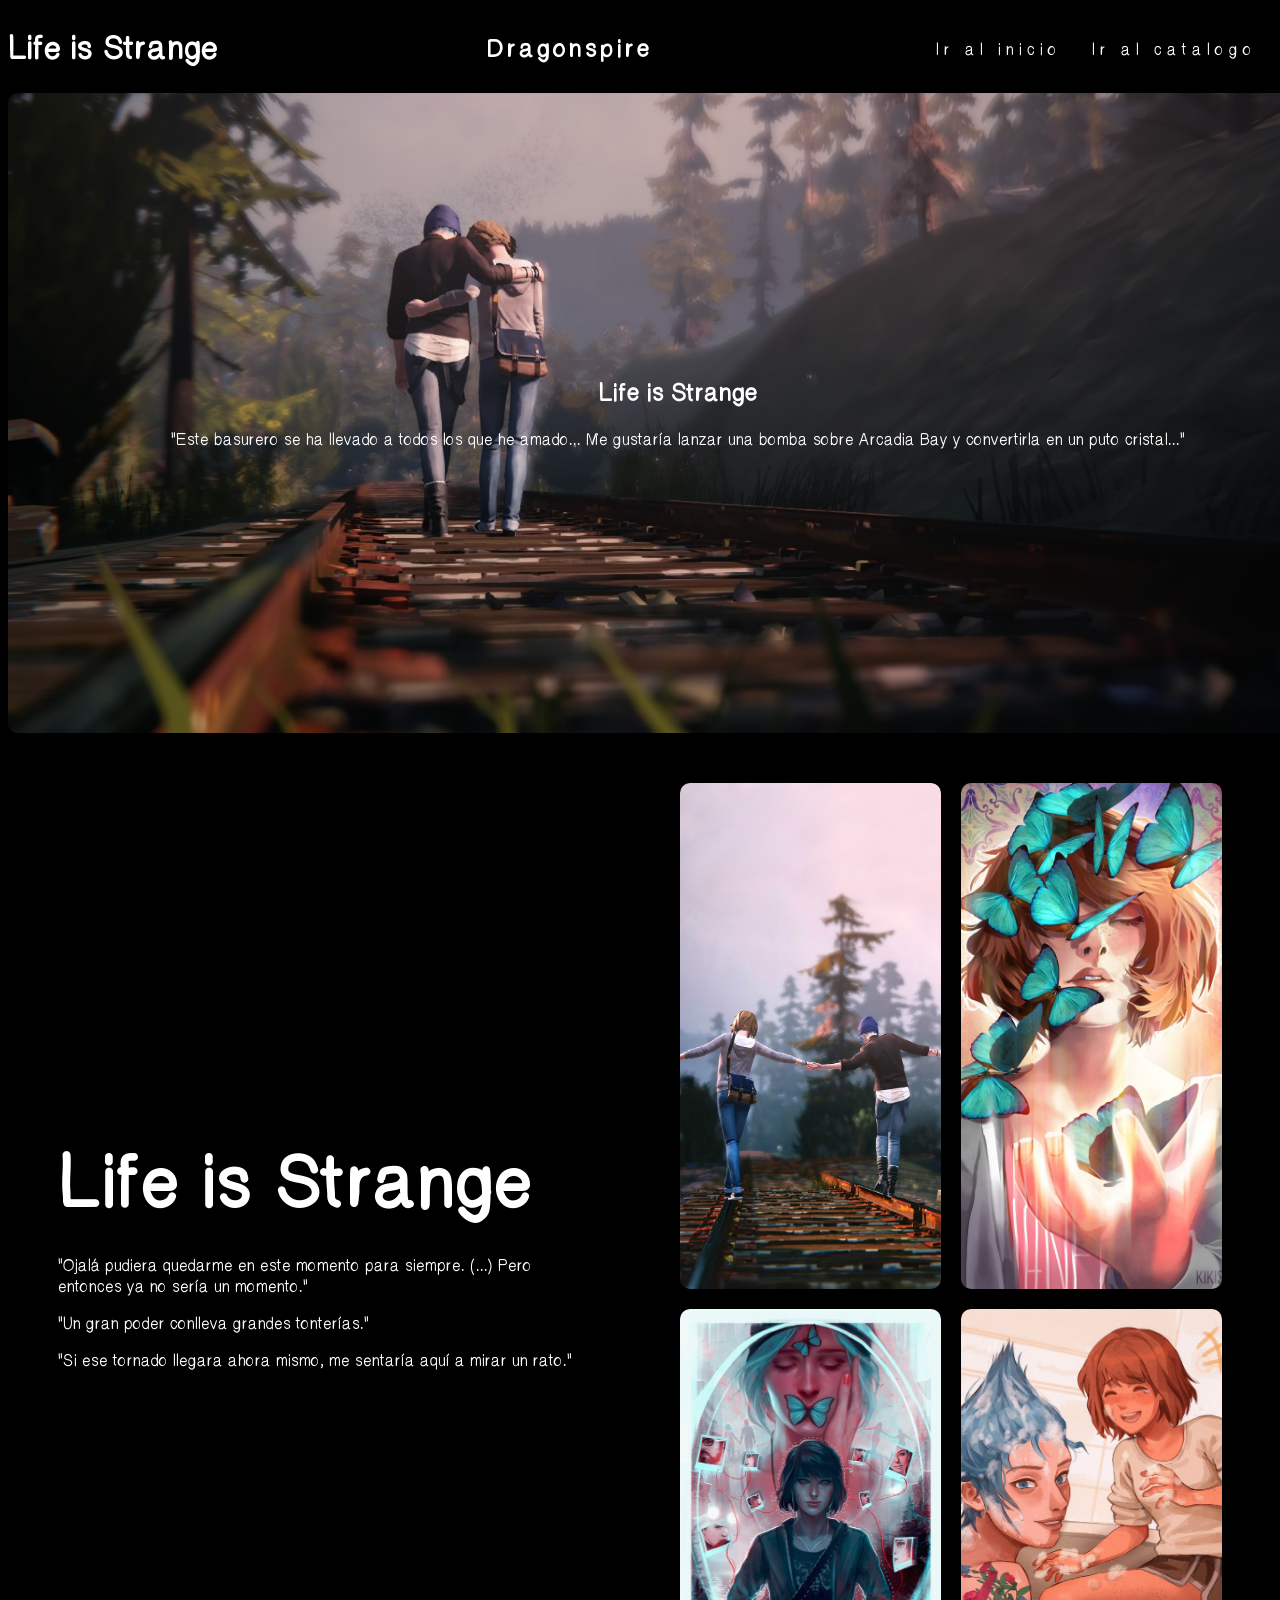
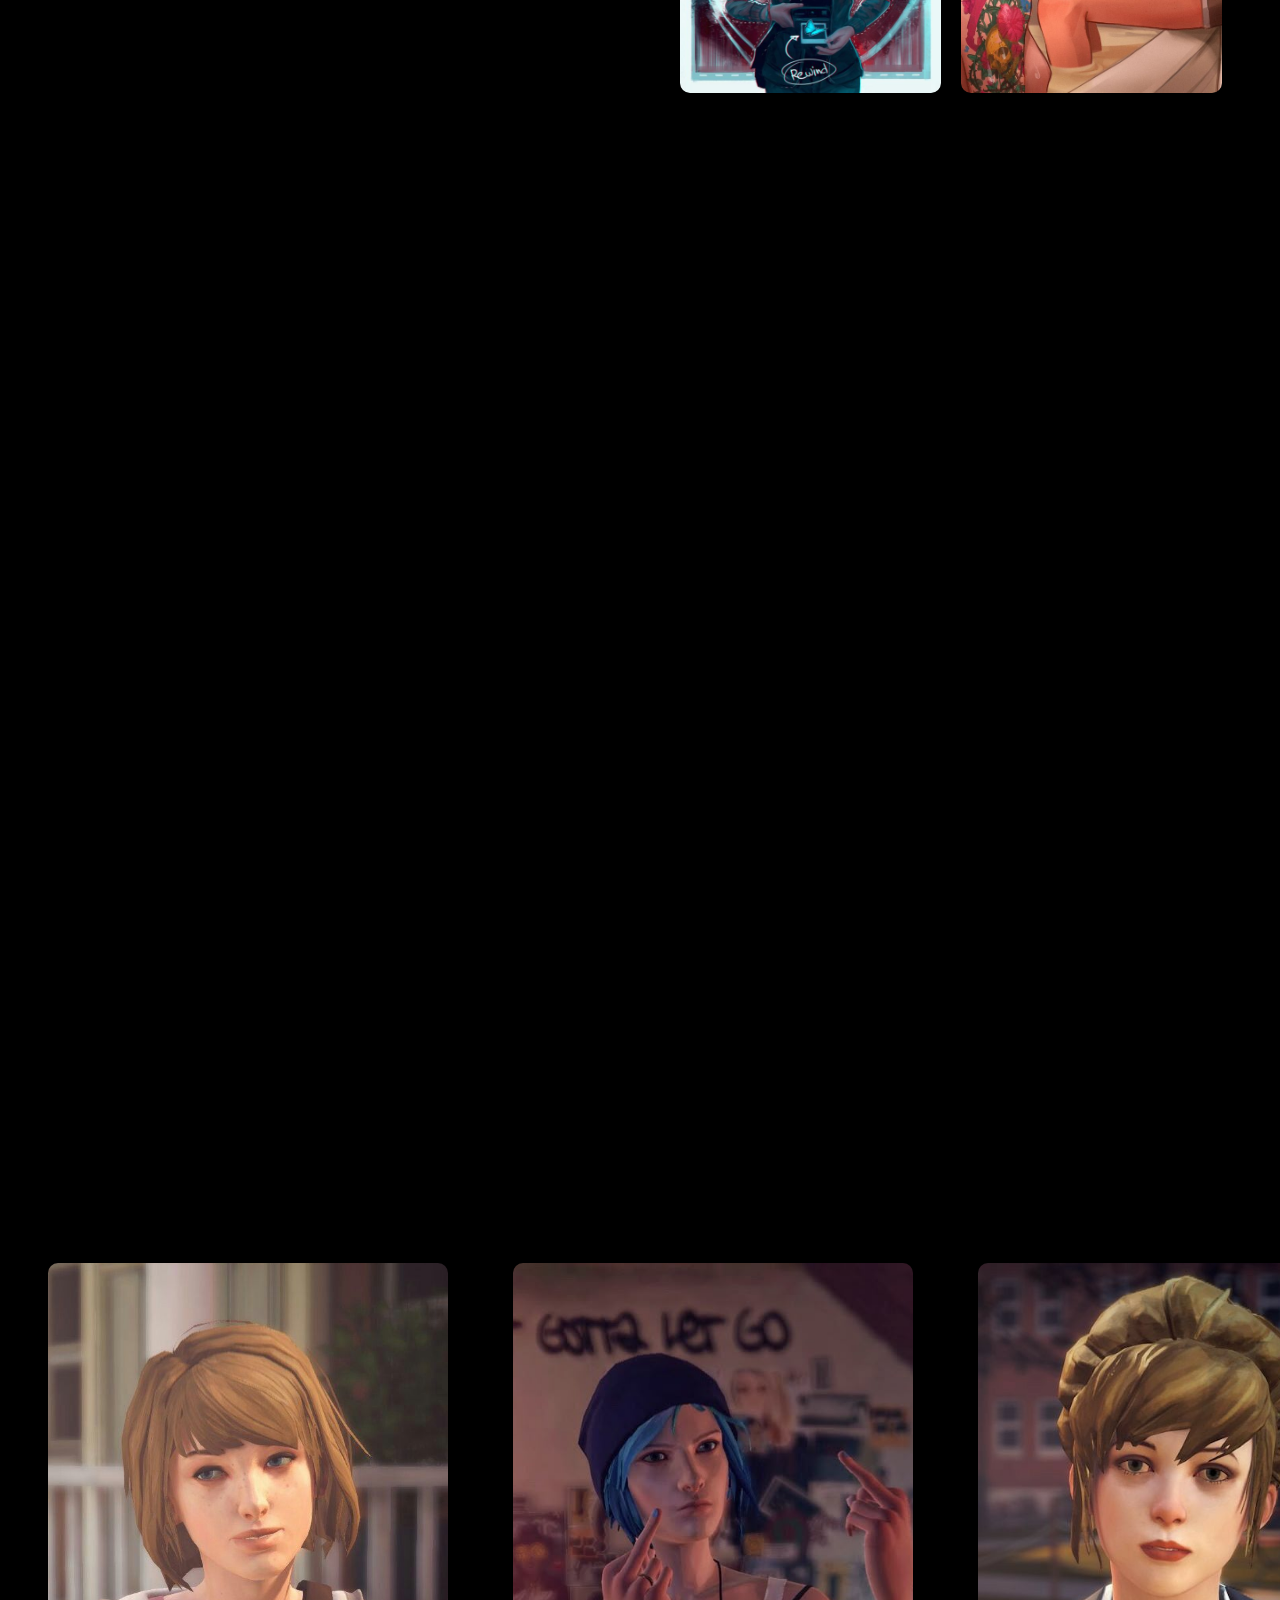
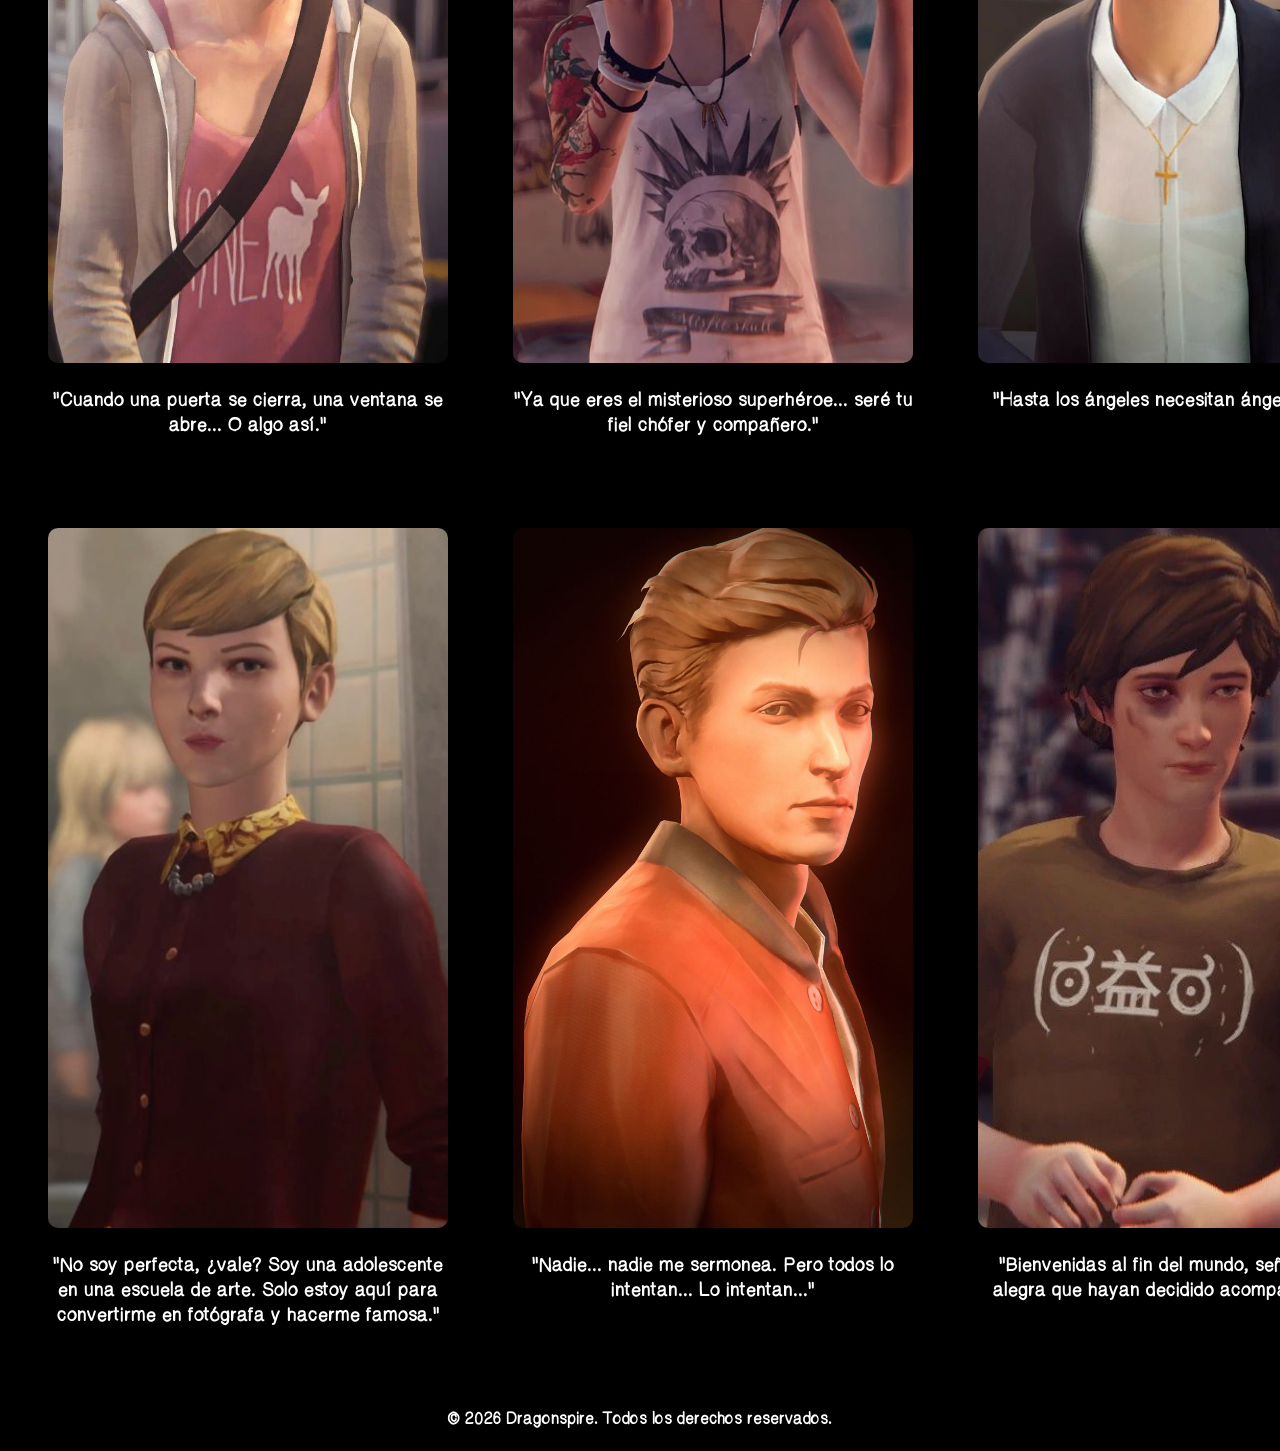
<file: Dragonspire Web/src/views/lifeisstrange.html>
<!DOCTYPE html>
<html lang="es">

<head>
    <meta charset="UTF-8">
    <meta name="viewport" content="width=device-width, initial-scale=1.0">
    <link rel="stylesheet" href="../styles/lifeisstrange.css">
    <link rel="icon" type="image/png" href="../img/1.jpg">

    <title>Portafolio</title>
</head>

<body>
    <header>
        <h1>Life is Strange</h1>
        <div class="nav-center">Dragonspire</div>
        <nav>
            <ul>
                <li>
                    <a href="../../index.html"  rel="noopener noreferrer">Ir al inicio</a>
                </li>
                <li>
                    <a href="../views/catalogo.html"  rel="noopener noreferrer">Ir al catalogo</a>
                </li>
            </ul>
        </nav>
    </header>
    <section class="buscador">
        <div class="buscador-contenido">
            <h2>Life is Strange</h2>
            <p>"Este basurero se ha llevado a todos los que he amado... Me gustaría lanzar una bomba sobre Arcadia Bay y
                convertirla en un puto cristal..."</p>

        </div>
    </section>
    <section class="life-content">
        <div class="contenido">
            <div class="texto">
                <h1>Life is Strange</h1>
                <p>"Ojalá pudiera quedarme en este momento para siempre. (...) Pero entonces ya no sería un momento."
                </p>
                <p>"Un gran poder conlleva grandes tonterías."</p>
                <p>"Si ese tornado llegara ahora mismo, me sentaría aquí a mirar un rato."</p>
            </div>
            <div class="galeria">
                <div class="imagen">
                    <img src="../img/descarga (1).jpg" alt="">
                </div>
                <div class="imagen">
                    <img src="../img/descarga (2).jpg" alt="">
                </div>
                <div class="imagen">
                    <img src="../img/Life is strange by withoutafuss.jpg" alt="">
                </div>
                <div class="imagen">
                    <img src="../img/MaxCrackfield on twt.jpg" alt="">
                </div>

            </div>
        </div>
    </section>
    <section>
        <div class="trailers">
            <div class="videos">
                <iframe    width="1300" height="800" autoplay muted loop src="https://www.youtube.com/embed/jY5neHkqT_Y?si=13JkfZJvv1h6aNUP"
                    title="YouTube video player" frameborder="0"
                    allow="accelerometer; autoplay; clipboard-write; encrypted-media; gyroscope; picture-in-picture; web-share"
                    referrerpolicy="strict-origin-when-cross-origin" allowfullscreen></iframe>
            </div>
        </div>
    </section>
    <section>
        <div class="actores-container">
            <div class="actores_fotos">
                <img src="../img/max.jpg" alt="">
                <h3>"Cuando una puerta se cierra, una ventana se abre... O algo así."</h3>
            </div>
            <div class="actores_fotos">
                <img src="../img/chloe.jpg" alt="">
                <h3>"Ya que eres el misterioso superhéroe... seré tu fiel chófer y compañero."</h3>
            </div>
            <div class="actores_fotos">
                <img src="../img/kate.jpg" alt="">
                <h3>"Hasta los ángeles necesitan ángeles, Max."</h3>
            </div>
            <div class="actores_fotos">
                <img src="../img/life is strange icons_ victoria chase.jpg" alt="">
                <h3>"No soy perfecta, ¿vale? Soy una adolescente en una escuela de arte. Solo estoy aquí para
                    convertirme en fotógrafa y hacerme famosa."</h3>
            </div>
            <div class="actores_fotos">
                <img src="../img/nate.jpg" alt="">
                <h3>"Nadie... nadie me sermonea. Pero todos lo intentan... Lo intentan..."</h3>
            </div>
            <div class="actores_fotos">
                <img src="../img/warren.jpg" alt="">
                <h3>"Bienvenidas al fin del mundo, señoras. Me alegra que hayan decidido acompañarme..."</h3>
            </div>

        </div>
    </section>
    <footer>
        <div class="final-page">
            <h4>&copy; 2026 Dragonspire. Todos los derechos reservados.</h4>
        </div>

    </footer>



</body>

</html>
</file>
<file: src/styles/index.css>
@import url('https://fonts.googleapis.com/css2?family=Cinzel:wght@700&family=Montserrat&display=swap');


body{
    background-color: black;
    font-family: 'Montserrat', sans-serif;
   
}

header {
    background-color: #000000;
    display: flex;
    align-items: center;
    justify-content: space-between;
    
}
h1{
    color: #ffffff;
}
.informacion{
    display: flex;
    background-image: url(../img/escenario-de-the-last-of-us_1280x720_xtrafondos.com.jpg);
    background-repeat: no-repeat;
    background-position: center;
    background-size: cover;
    height: 1000px;
    max-width: 1400px;
    text-align: center;
    justify-content: center;
    align-items: center;
    margin: 0 auto;
    border-radius: 5px;
    animation: zoomFondo 2.5s ease-in-out infinite alternate;
}
@keyframes zoomFondo {
  from {
    background-size: 100%;
  }
  to {
    background-size: 110%; 
  }
}  
.contenido h2{
    color: #ffffff;
}
p{
    color: #ffffff;
}
.contenido{
    text-align: center;
}
nav{
    height: 60px;
    background-color: #000000;
    align-items: center;
    justify-content: center;
    display: flex;
}
nav a {
    color: #ffffff;
    text-decoration: none;
    
   
}
nav li:hover{
    transform: scale(1.18);
}
ul {
    display: flex;
    justify-content: center;
    list-style-type: none;
    padding: 0;
    margin: 0;
    font-weight: 500;
    align-items: center;

}
a {
    margin: 0 15px;
    align-items: center;
}
footer{
    background-color: black;
    color: #ffffff;
    text-align: center;
    height: auto;
}
</file>
<file: Dragonspire Web/src/styles/index.css>
@import url('https://fonts.googleapis.com/css2?family=Cinzel:wght@700&family=Montserrat&display=swap');


body{
    background-color: black;
    font-family: 'Montserrat', sans-serif;
   
}

header {
    background-color: #000000;
    display: flex;
    align-items: center;
    justify-content: space-between;
    
}
h1{
    color: #ffffff;
}
.informacion{
    display: flex;
    background-image: url(../img/escenario-de-the-last-of-us_1280x720_xtrafondos.com.jpg);
    background-repeat: no-repeat;
    background-position: center;
    background-size: cover;
    height: 800px;
    max-width: 1400px;
    text-align: center;
    justify-content: center;
    align-items: center;
    margin: 0 auto;
    border-radius: 5px;
    animation: zoomFondo 2.5s ease-in-out infinite alternate;
}
@keyframes zoomFondo {
  from {
    background-size: 100%;
  }
  to {
    background-size: 110%; 
  }
}  
.contenido h2{
    color: #ffffff;
}
p{
    color: #ffffff;
}
.contenido{
    text-align: center;
}
nav{
    height: 60px;
    background-color: #000000;
    align-items: center;
    justify-content: center;
    display: flex;
}
nav a {
    color: #ffffff;
    text-decoration: none;
    
   
}
ul {
    display: flex;
    justify-content: center;
    list-style-type: none;
    padding: 0;
    margin: 0;
    font-weight: 500;
    align-items: center;

}
a {
    margin: 0 15px;
    align-items: center;
}
footer{
    background-color: black;
    color: #ffffff;
    text-align: center;
    height: auto;
}
</file>
<file: src/styles/catalogo.css>
@import url('https://fonts.googleapis.com/css2?family=Cinzel:wght@700&family=Montserrat&display=swap');

body {
    background-color: #000;
    font-family: 'Montserrat', sans-serif;
    margin: 0;
    padding: 0;
}

.navbar {
    position: fixed;
    top: 0;
    left: 0;
    width: 100%;
    background: rgba(0,0,0,0.85);
    display: flex;
    justify-content: center;
    align-items: center;
    padding: 12px 30px;
    z-index: 1000;
}

.nav-center {
    font-size: 1.8em;
    font-weight: bold;
    color: #fff;
    flex: 1;
}

.nav-right {
    position: absolute;
    right: 100px;
}

.nav-right a {
    color: #fff;
    text-decoration: none;
    font-weight: bold;
    background: #000000;
    padding: 8px 14px;
    border-radius: 6px;
   
}

.nav-right a:hover {
    color: #000000;
    background: #ffffff;
}

#catalogo {
    padding-top: 120px;
    padding-bottom: 80px;
    display: flex;
    flex-direction: column;
    gap: 60px;
    align-items: center;
}

.juego {
    display: flex;
    justify-content: space-between;
    align-items: center;
    width: 80%;
    max-width: 1000px;
    background: rgba(0,0,0,0.6);
    border-radius: 10px;
    overflow: hidden;
    box-shadow: 0 0 15px rgba(0,0,0,0.7);
}

.juego-info {
    flex: 1;
    padding: 20px;
    color: #fff;
}

.juego-info h2 {
    font-family: 'Cinzel', serif;
    font-size: 2em;
    margin-bottom: 15px;
}

.juego-info p {
    font-size: 1.2em;
    margin-bottom: 20px;
    color: #ddd;
}

.juego-buttons {
    display: flex;
    gap: 15px;
}

.juego-buttons .comprar,
.juego-buttons .detalles {
    padding: 10px 18px;
    border-radius: 6px;
    font-weight: bold;
    cursor: pointer;
    text-decoration: none;
    transition: background 0.3s ease;
}

.juego-buttons .comprar {
    background: #000000;
    color: #fff;
    border: none;
}

.juego-buttons .comprar:hover {
    color: #000000;
    background: #ffffff;
}

.juego-buttons .detalles {
    background: #000000;
    color: #fff;
}

.juego-buttons .detalles:hover {
    background: #ffffff;
    color: #000000;
}

.juego-img {
    display: flex;
    width: auto;
    height: 100px;
    flex: 1;
    min-height: 250px;
    justify-content: center;
    
}

.footer-catalogo {
    position: fixed;
    bottom: 0;
    width: 100%;
    background: rgba(0,0,0,0.85);
    color: #fff;
    text-align: center;
    padding: 12px;
    font-size: 0.95em;
    letter-spacing: 1px;
}

.footer-catalogo p {
    margin: 4px 0;
}
</file>
<file: src/styles/contacto.css>
@import url('https://fonts.googleapis.com/css2?family=Cinzel:wght@700&family=Montserrat&display=swap');

body {
    background-color: #000000;
    font-family: 'Montserrat', sans-serif;
    margin: 0;
    padding: 0;
}

.navbar {
    position: fixed;
    top: 0;
    left: 0;
    width: 100%;
    background: rgba(0,0,0,0.85);
    display: flex;
    justify-content: center;
    align-items: center;
    padding: 12px 30px;
    z-index: 1000;
}

.nav-center {
    font-size: 1.8em;
    font-weight: bold;
    color: #fff;
    flex: 1;
}

.nav-right {
    position: absolute;
    right: 100px;
}

.nav-right a {
    color: #fff;
    text-decoration: none;
    font-weight: bold;
    background: #000000;
    padding: 8px 14px;
    border-radius: 6px;
}

.nav-right a:hover {
    background: #ffffff;
    color: #000000;
}

#contacto {
    height: 1000px;
    background-image: url(../img/escenario-de-the-last-of-us_1280x720_xtrafondos.com.jpg);
    background-size: cover;
    display: flex;
    align-items: center;
    justify-content: center;
    padding-top: 100px;
    padding-bottom: 80px;
    animation: zoomContacto 12s ease-in-out infinite alternate;
}

@keyframes zoomContacto {
  from {
    background-size: 100%;
  }
  to {
    background-size: 110%;
  }
}

.contacto-text {
    text-align: center;
    max-width: 600px;
    color: #fff;
    background: rgba(0,0,0,0.6);
    padding: 50px;
    border-radius: 10px;
}

.contacto-text h2 {
    font-family: 'Cinzel', serif;
    font-size: 2.5em;
    margin-bottom: 20px;
}

.contacto-text p {
    margin: 10px 0;
    color: #ddd;
    font-size: 1.2em;
}

form input, form textarea {
    width: 100%;
    padding: 10px;
    margin: 10px 0;
    border: none;
    border-radius: 6px;
    font-family: 'Montserrat', sans-serif;
}

form button {
    padding: 12px 20px;
    background: #000000;
    color: #fff;
    border: none;
    border-radius: 6px;
    font-weight: bold;
    cursor: pointer;
    transition: background 0.3s ease;
    font-family: 'Montserrat', sans-serif;
}

form button:hover {
    background: #ffffff;
    color: #000000;
}

.footer-contacto {
    position: fixed;
    bottom: 0;
    width: 100%;
    background: rgba(0,0,0,0.85);
    color: #fff;
    text-align: center;
    padding: 12px;
    font-size: 0.95em;
    letter-spacing: 1px;
}

.footer-contacto p {
    margin: 4px 0;
}
</file>
<file: src/styles/lifeisstrange.css>
@font-face {
    font-family: 'life';
    src: url('../font/HelvetiHand.ttf') format('ttf'),
         url('../font/HelvetiHand.ttf') format('truetype');
    
    font-weight: normal;
    font-style: normal;
}


body {
    background-color: #000000;
    font-family: 'life', sans-serif;
    height: 100dvh;
}

section {
    padding: 40px 20px;
    max-width: 1400px;
    margin: 0 auto;
}

h1{
    color: #ffffff;
}

.life-content {
    padding: 40px 40px;
    background:  #000000 ;
    color: white;
    max-width: 1400px;
    margin: 10px 500px;
    border-radius: 10px;
    height: 1000px;
}
.contenido {
    display: flex;
    gap: 80px;
    align-items: center;
    max-width: 1300px;
    margin: 0 auto;
    
}
.texto {
    flex: 1;
}
.texto h1 {
    font-size: 4.5em;
    line-height: 1.1;
    color: #ffffff;
    margin-bottom: 30px;
}
.galeria {
    flex: 1;
    display: grid;
    grid-template-columns: repeat(2, 1fr);
    gap: 20px;
}

img {
    width: 400px;
    height: 400px;
}
.imagen{
    overflow: hidden;
    border-radius: 8px;
    
}
.imagen:hover img {
    transform: scale(1.08);
}
.imagen img {
    width: 100%;
    height: 100%;
    object-fit: cover;
    transition: transform 0.5s ease;
}

h2 {
    color: rgb(255, 255, 255);
}

.buscador {
    height: 560px;
    width: 1300px;
    background-image: url("../img/642012.jpg");
    background-size: cover;
    background-position: center;
    border-radius: 10px;
    justify-content: center;
    text-align: center;
    color: rgb(255, 255, 255);
    align-items: end;
    align-items: center;
    overflow: hidden;
    display: flex; 
    animation: zoomFondo 2.5s ease-in-out infinite alternate;
} 
@keyframes zoomFondo {
  from {
    background-size: 100%;
  }
  to {
    background-size: 110%; 
  }
}  


.buscador-contenido{
    text-align: center; 
}

nav {
    height: 60px;
    background-color: #000000;
    align-items: center;
    justify-content: center;
    display: flex;
}
nav li:hover  {
    transform: scale(1.50);
}
nav li{
    object-fit: cover;
    transition: transform 0.1s ease;
}

nav a {
    color: #ffffff;
    font-size: 1.0em;
    font-weight: 400;
    text-decoration: none;
    letter-spacing: 5px;
    transition: all 0.3s ease;
    position: relative;
    transition: transform 0.5s ease;
}

ul {
    display: flex;
    justify-content: center;
    list-style-type: none;
    padding: 0;
    margin: 0;
    font-weight: 500;
    align-items: center;
    transition: transform 0.5s ease;

}

a {
    margin: 0 15px;
    align-items: center;
    transition: transform 0.5s ease;
}

header {
    background-color: #000000;
    display: flex;
    align-items: center;
    justify-content: space-between;
    
}



.videos {
    background: black;
    padding: 20px;
    text-align: center;
    height: 850px;
}

.actores-container {
    display: grid;
    grid-template-columns: repeat(3, 1fr);
    gap: 25px;
    max-width: 1800px;

}

.actores_fotos {
    background: #000000;
    border-radius: 10px;
    padding: 20px;
    text-align: center;
    height: 800px;
    width: 400px;
    border: 10px;
    
    
}
.actores_fotos:hover img {
    transform: scale(1.08);
}
.actores_fotos img{
    object-fit: cover;
    transition: transform 0.5s ease;
}
h3{
    color: #ffffff;
    
}
img{
    height: 700px;
    border: 10px;
    border-radius: 10px;
}

footer{
    display: flex;
    background-color: #000000;
    border-radius: 10px;
    align-items: center;
    width: 900px;
    margin: auto;
    position: relative;
    text-align: center;
    justify-content: center;
       
}
.final-page{
 width: 100dvh;
       
}

.final-page h4{
    color: white;
    
}
.nav-center {
    flex: 1;
    text-align: center;
    font-size: 1.5em;
    font-weight: bold;
    color: #ffffff;
    letter-spacing: 3px;
}
</file>
<file: src/styles/ubicacion.css>
@import url('https://fonts.googleapis.com/css2?family=Cinzel:wght@700&family=Montserrat&display=swap');

body {
    background-color: #000000;
    font-family: 'Montserrat', sans-serif;
    margin: 0;
    padding: 0;
}

.navbar {
    position: fixed;
    top: 0;
    left: 0;
    width: 100%;
    background: rgba(0,0,0,0.85);
    display: flex;
    justify-content: center;
    align-items: center;
    padding: 12px 30px;
    z-index: 1000;
}

.nav-center {
    font-size: 1.8em;
    font-weight: bold;
    color: #fff;
    flex: 1;
}

.nav-right {
    position: absolute;
    right: 100px;
}

.nav-right a {
    color: #fff;
    text-decoration: none;
    font-weight: bold;
    background: #000000;
    padding: 8px 14px;
    border-radius: 6px;
    
}

.nav-right a:hover {
    background: #ffffff;
    color: #000000;
}

#ubicacion {
    height: 1000px;
    background-image: url(../img/escenario-de-the-last-of-us_1280x720_xtrafondos.com.jpg);
    background-size: contain;
    background-position: center;
    display: flex;
    align-items: center;
    justify-content: center;
    padding-top: 100px;
    padding-bottom: 80px;
    animation: zoomUbicacion 12s ease-in-out infinite alternate;
}

@keyframes zoomUbicacion {
  from {
    background-size: 100%;
  }
  to {
    background-size: 110%;
  }
}

.ubicacion-content {
    display: flex;
    justify-content: center;
    align-items: flex-start;
    width: 80%;
    max-width: 1200px;
    gap: 40px;
}

.ubicacion-text {
    flex: 1;
    text-align: left;
    color: #fff;
    background: rgba(0,0,0,0.6);
    padding: 20px;
    border-radius: 10px;
}

.ubicacion-text h2 {
    font-family: 'Cinzel', serif;
    font-size: 2.5em;
    margin-bottom: 20px;
}

.ubicacion-text p {
    margin: 10px 0;
    color: #ddd;
    font-size: 1.2em;
}

.map-container {
    flex: 1;
    border-radius: 10px;
    overflow: hidden;
    box-shadow: 0 0 15px rgba(0,0,0,0.7);
}

.map-container iframe {
    width: 100%;
    height: 100%;
    min-height: 400px;
    border: none;
}

.footer-ubicacion {
    position: fixed;
    bottom: 0;
    width: 100%;
    background: rgba(0,0,0,0.85);
    color: #fff;
    text-align: center;
    padding: 12px;
    font-size: 0.95em;
    letter-spacing: 1px;
}

.footer-ubicacion p {
    margin: 4px 0;
}
</file>
<file: src/styles/undertale.css>
@font-face {
    font-family: 'undertale';
    src: url('../font/PressStart2P.ttf') format('truetype');
    font-weight: normal;
    font-style: normal;
}

body {
    background-color: #000000;
    font-family: 'undertale', sans-serif;
    height: 100dvh;
    margin: 0;
}

header img {
    height: 50px;
    margin-right: 20px;
}

h1, h2, h3, p {
    font-family: 'undertale', sans-serif;
    color: white;
}

section {
    padding: 40px 20px;
    max-width: 1400px;
    margin: 0 auto;
}

h1 {
    color: #ffffff;
}

.life-content {
    padding: 40px 40px;
    background: #000000;
    color: rgb(255, 255, 255);
    max-width: 1400px;
    margin: 10px 500px;
    border-radius: 10px;
    height: 1000px;
}

.contenido {
    display: flex;
    gap: 80px;
    align-items: center;
    max-width: 1300px;
    margin: 0 auto;
}

.texto {
    flex: 1;
}

.texto h1 {
    font-size: 4.5em;
    line-height: 1.1;
    color: #ffffff;
    margin-bottom: 30px;
}

.galeria {
    flex: 1;
    display: grid;
    grid-template-columns: repeat(2, 1fr);
    gap: 20px;
}

img {
    width: 400px;
    height: 400px;
}

.imagen {
    overflow: hidden;
    border-radius: 8px;
    
}

.imagen:hover img {
    transform: scale(1.08);
}

.imagen img {
    width: 100%;
    height: 100%;
    object-fit: cover;
    transition: transform 0.5s ease;
}

h2 {
    color: rgb(255, 255, 255);
}

.buscador {
    height: 560px;
    width: 1300px;
    background-image: url("../img/fonfounde.png");
    background-size: cover;
    background-position: center;
    border-radius: 10px;
    justify-content: center;
    text-align: center;
    color: rgb(255, 255, 255);
    align-items: center;
    overflow: hidden;
    display: flex;
    animation: zoomFondo 2.5s ease-in-out infinite alternate;
}

@keyframes zoomFondo {
  from {
    background-size: 100%;
  }
  to {
    background-size: 110%;
  }
}

.buscador-contenido {
    text-align: center;
}

nav {
    height: 60px;
    background-color: #000000;
    align-items: center;
    justify-content: center;
    display: flex;
}

nav li:hover {
    transform: scale(1.50);
}

nav li {
    object-fit: cover;
    transition: transform 0.1s ease;
}

nav a {
    color: #ffffff;
    font-size: 1.0em;
    font-weight: 400;
    text-decoration: none;
    letter-spacing: 5px;
    transition: all 0.3s ease;
    position: relative;
    transition: transform 0.5s ease;
}

ul {
    display: flex;
    justify-content: center;
    list-style-type: none;
    padding: 0;
    margin: 0;
    font-weight: 500;
    align-items: center;
    transition: transform 0.5s ease;
}

a {
    margin: 0 15px;
    align-items: center;
    transition: transform 0.5s ease;
}

header {
    background-color: #000000;
    display: flex;
    align-items: center;
    justify-content: space-between;
    padding: 0 20px;
}


.nav-center {
    flex: 1;
    text-align: center;
    font-size: 1.5em;
    font-weight: bold;
    color: #ffffff;
    letter-spacing: 3px;
}

.videos {
    background: rgba(0, 0, 0, 0.6);
    padding: 20px;
    text-align: center;
    height: 850px;
}

.actores-container {
    display: grid;
    grid-template-columns: repeat(3, 1fr);
    gap: 25px;
    max-width: 1800px;
}

.actores_fotos {
    background: #000000;
    border-radius: 10px;
    padding: 20px;
    text-align: center;
    height: 800px;
    width: 400px;
    border: 10px;
}

.actores_fotos:hover img {
    transform: scale(1.08);
}

.actores_fotos img {
    object-fit: cover;
    transition: transform 0.5s ease;
}

h3 {
    color: #ffffff;
    font-size: 0.8rem;
}

img {
    height: 700px;
    border: 10px;
    border-radius: 10px;
}

footer {
    display: flex;
    background-color: #000000;
    border-radius: 10px;
    align-items: center;
    width: 900px;
    margin: auto;
    position: relative;
    text-align: center;
    justify-content: center;
}

.final-page {
    width: 100dvh;
}

.final-page h4 {
    color: rgb(255, 255, 255);
}
</file>
<file: Dragonspire Web/src/styles/lifeisstrange.css>
@font-face {
    font-family: 'life';
    src: url('../font/HelvetiHand.ttf') format('ttf'),
         url('../font/HelvetiHand.ttf') format('truetype');
    
    font-weight: normal;
    font-style: normal;
}


body {
    background-color: #000000;
    font-family: 'life', sans-serif;
    height: 100dvh;
}

section {
    padding: 40px 20px;
    max-width: 1400px;
    margin: 0 auto;
}

h1{
    color: #ffffff;
}

.life-content {
    padding: 40px 40px;
    background:  #000000 ;
    color: white;
    max-width: 1400px;
    margin: 10px;
    border-radius: 10px;
    height: 1000px;
}
.contenido {
    display: flex;
    gap: 80px;
    align-items: center;
    max-width: 1300px;
    margin: 0 auto;
    
}
.texto {
    flex: 1;
}
.texto h1 {
    font-size: 4.5em;
    line-height: 1.1;
    color: #ffffff;
    margin-bottom: 30px;
}
.galeria {
    flex: 1;
    display: grid;
    grid-template-columns: repeat(2, 1fr);
    gap: 20px;
}

img {
    width: 400px;
    height: 400px;
}
.imagen{
    overflow: hidden;
    border-radius: 8px;
    
}
.imagen:hover img {
    transform: scale(1.08);
}
.imagen img {
    width: 100%;
    height: 100%;
    object-fit: cover;
    transition: transform 0.5s ease;
}

h2 {
    color: rgb(255, 255, 255);
}

.buscador {
    height: 560px;
    width: 1300px;
    background-image: url("../img/642012.jpg");
    background-size: cover;
    background-position: center;
    border-radius: 10px;
    justify-content: center;
    text-align: center;
    color: rgb(255, 255, 255);
    align-items: end;
    align-items: center;
    overflow: hidden;
    display: flex; 
    animation: zoomFondo 2.5s ease-in-out infinite alternate;
} 
@keyframes zoomFondo {
  from {
    background-size: 100%;
  }
  to {
    background-size: 110%; 
  }
}  


.buscador-contenido{
    text-align: center; 
}

nav {
    height: 60px;
    background-color: #000000;
    align-items: center;
    justify-content: center;
    display: flex;
}
nav li:hover  {
    transform: scale(1.50);
}
nav li{
    object-fit: cover;
    transition: transform 0.1s ease;
}

nav a {
    color: #ffffff;
    font-size: 1.0em;
    font-weight: 400;
    text-decoration: none;
    letter-spacing: 5px;
    transition: all 0.3s ease;
    position: relative;
    transition: transform 0.5s ease;
}

ul {
    display: flex;
    justify-content: center;
    list-style-type: none;
    padding: 0;
    margin: 0;
    font-weight: 500;
    align-items: center;
    transition: transform 0.5s ease;

}

a {
    margin: 0 15px;
    align-items: center;
    transition: transform 0.5s ease;
}

header {
    background-color: #000000;
    display: flex;
    align-items: center;
    justify-content: space-between;
    
}



.videos {
    background: black;
    padding: 20px;
    text-align: center;
    height: 850px;
}

.actores-container {
    display: grid;
    grid-template-columns: repeat(3, 1fr);
    gap: 25px;
    max-width: 1800px;

}

.actores_fotos {
    background: #000000;
    border-radius: 10px;
    padding: 20px;
    text-align: center;
    height: 800px;
    width: 400px;
    border: 10px;
    
    
}
.actores_fotos:hover img {
    transform: scale(1.08);
}
.actores_fotos img{
    object-fit: cover;
    transition: transform 0.5s ease;
}
h3{
    color: #ffffff;
    
}
img{
    height: 700px;
    border: 10px;
    border-radius: 10px;
}

footer{
    display: flex;
    background-color: #000000;
    border-radius: 10px;
    align-items: center;
    width: 900px;
    margin: auto;
    position: relative;
    text-align: center;
    justify-content: center;
       
}
.final-page{
 width: 100dvh;
       
}

.final-page h4{
    color: white;
    
}
.nav-center {
    flex: 1;
    text-align: center;
    font-size: 1.5em;
    font-weight: bold;
    color: #ffffff;
    letter-spacing: 3px;
}
</file>
